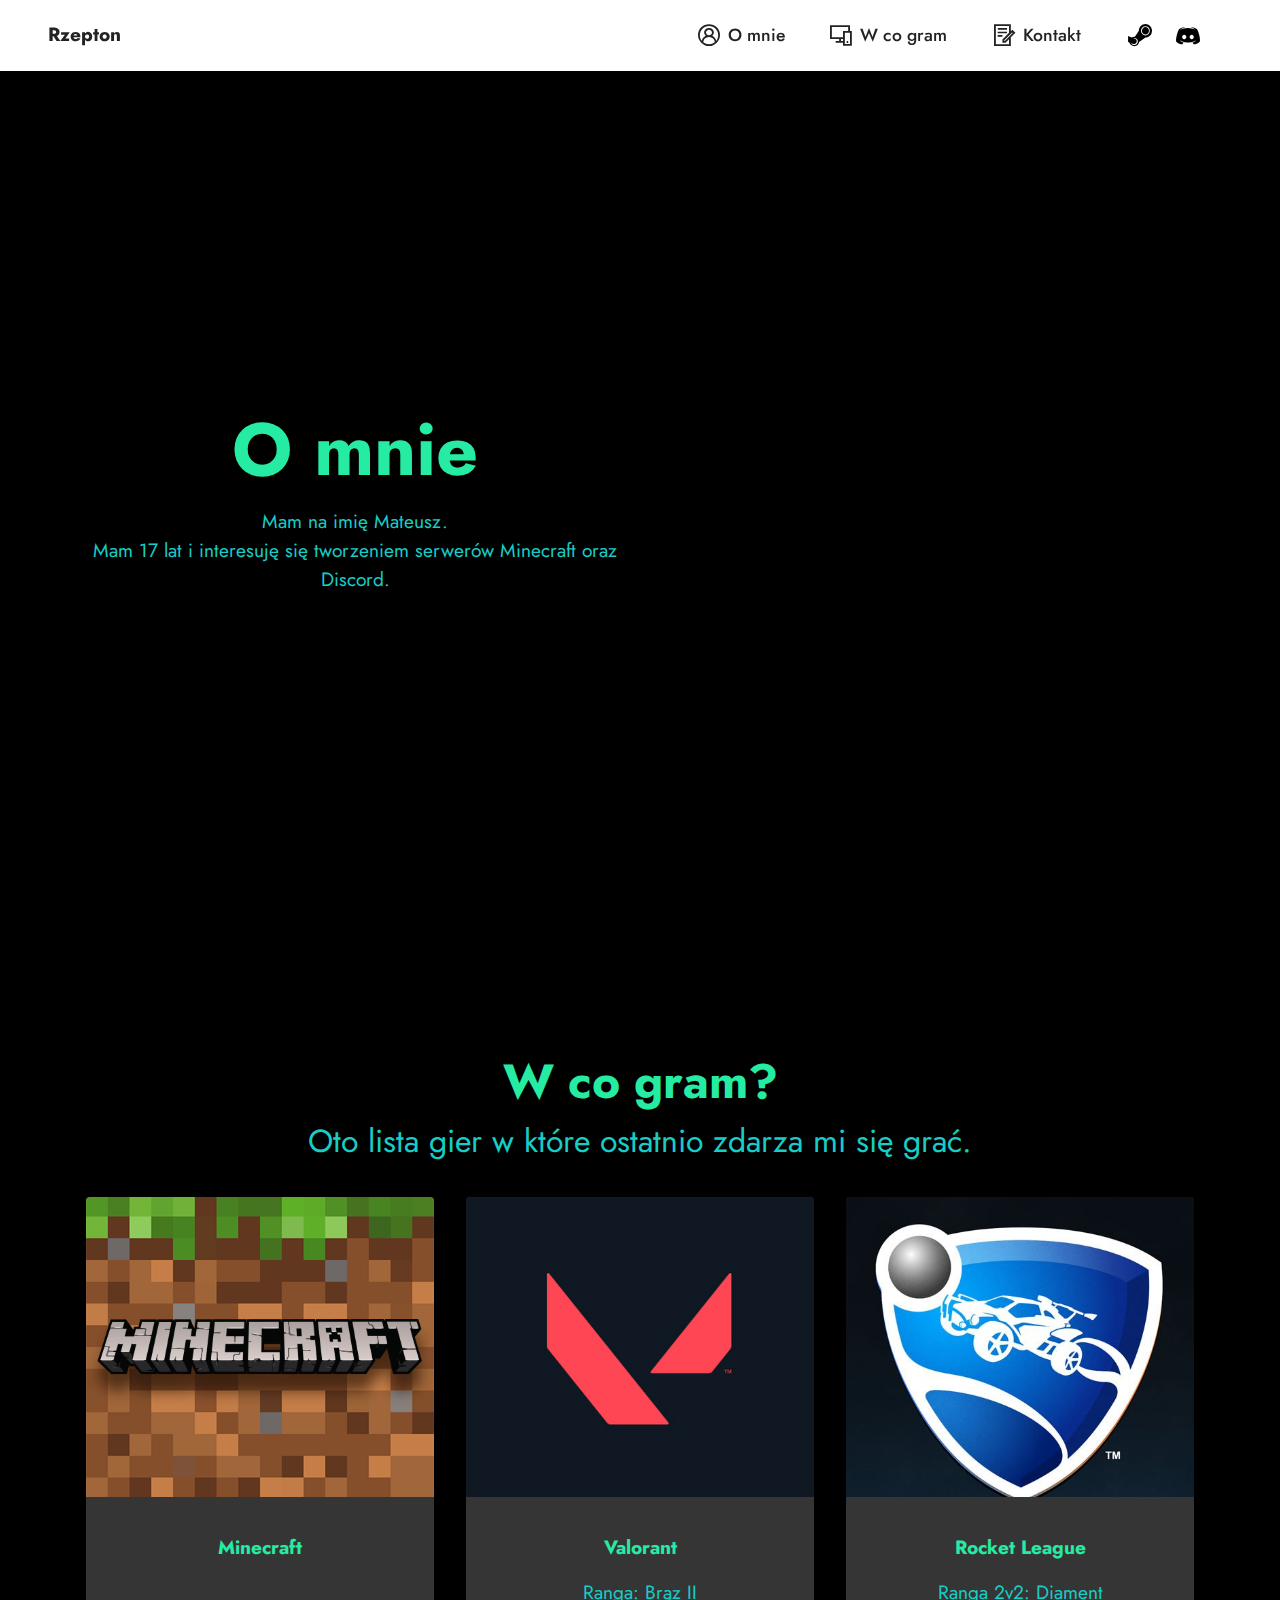
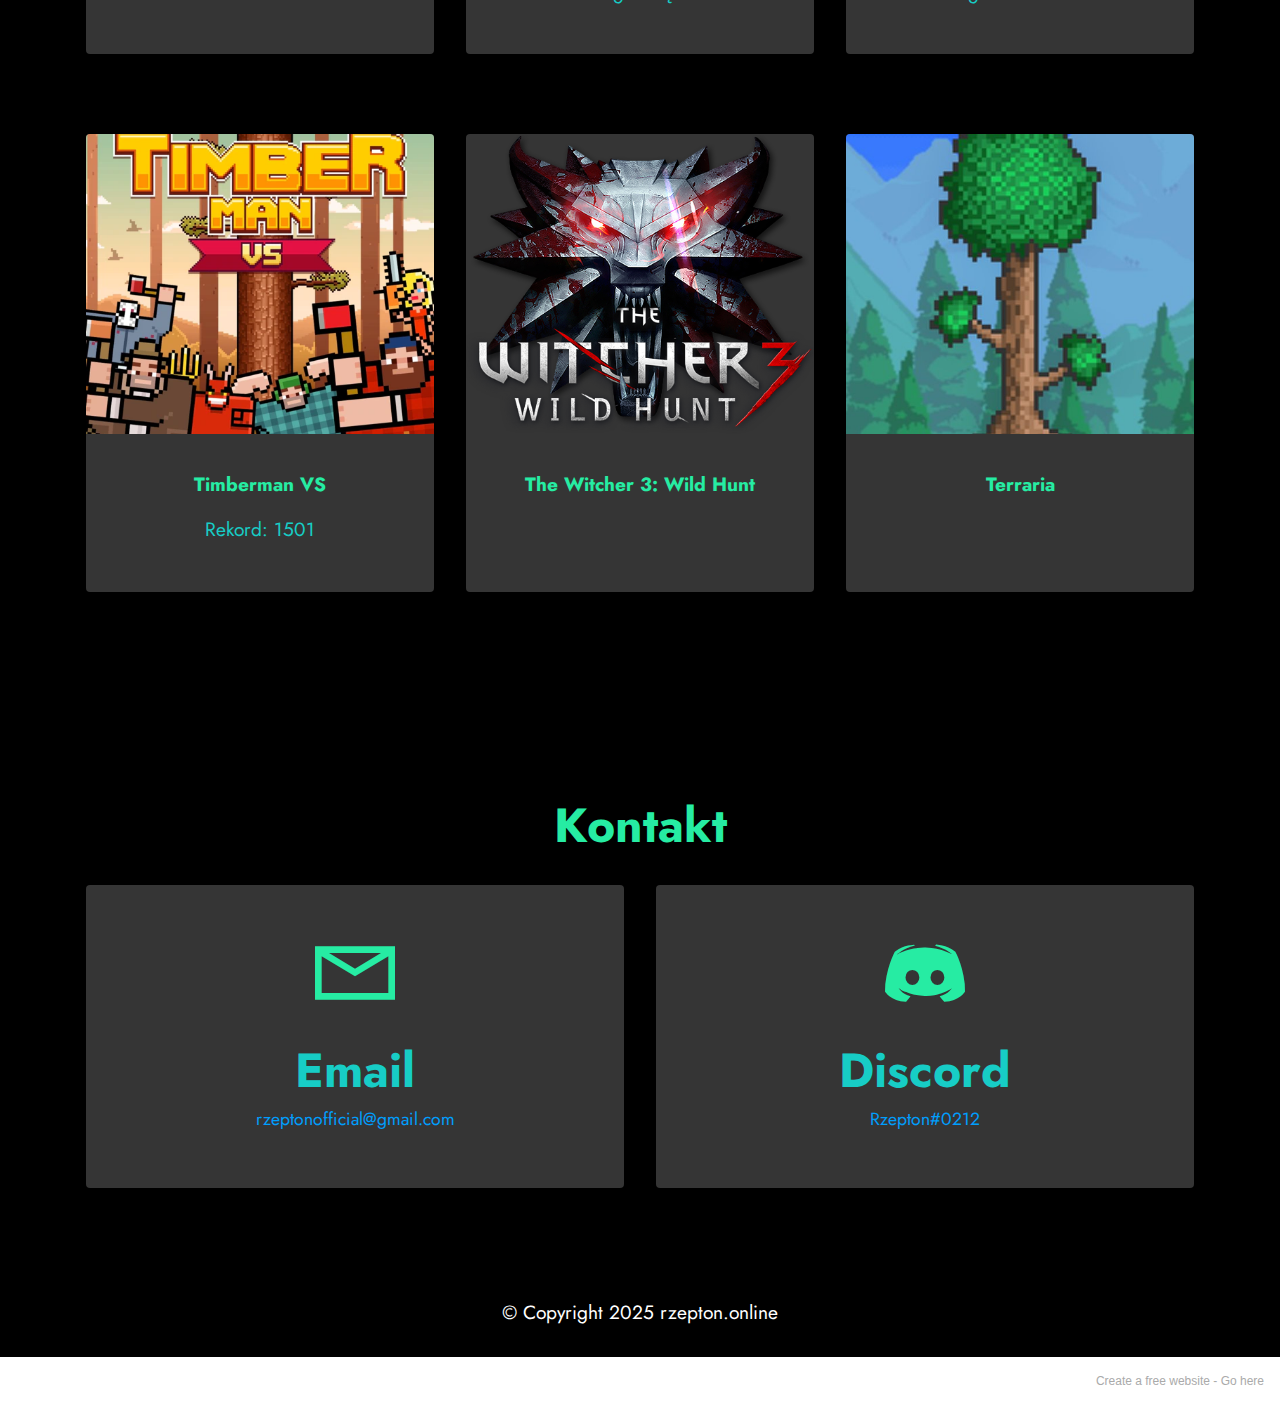
<file: index.html>
<!DOCTYPE html>
<html  >
<head>
  <!-- Site made with Mobirise Website Builder v5.3.0, https://mobirise.com -->
  <meta charset="UTF-8">
  <meta http-equiv="X-UA-Compatible" content="IE=edge">
  <meta name="generator" content="Mobirise v5.3.0, mobirise.com">
  <meta name="viewport" content="width=device-width, initial-scale=1, minimum-scale=1">
  <link rel="shortcut icon" href="assets/images/pack.png" type="image/x-icon">
  <meta name="description" content="">
  
  
  <title>Strona Główna</title>
  <link rel="stylesheet" href="assets/web/assets/mobirise-icons2/mobirise2.css">
  <link rel="stylesheet" href="assets/web/assets/mobirise-icons-bold/mobirise-icons-bold.css">
  <link rel="stylesheet" href="assets/tether/tether.min.css">
  <link rel="stylesheet" href="assets/bootstrap/css/bootstrap.min.css">
  <link rel="stylesheet" href="assets/bootstrap/css/bootstrap-grid.min.css">
  <link rel="stylesheet" href="assets/bootstrap/css/bootstrap-reboot.min.css">
  <link rel="stylesheet" href="assets/dropdown/css/style.css">
  <link rel="stylesheet" href="assets/socicon/css/styles.css">
  <link rel="stylesheet" href="assets/theme/css/style.css">
  <link rel="preload" as="style" href="assets/mobirise/css/mbr-additional.css"><link rel="stylesheet" href="assets/mobirise/css/mbr-additional.css" type="text/css">
  
  
  
  
</head>
<body>
  
  <section class="menu menu3 cid-sDmAIE2SoT" once="menu" id="menu3-0">
    
    <nav class="navbar navbar-dropdown navbar-fixed-top navbar-expand-lg">
        <div class="container-fluid">
            <div class="navbar-brand">
                
                <span class="navbar-caption-wrap"><a class="navbar-caption text-black display-7" href="https://mobiri.se">Rzepton</a></span>
            </div>
            <button class="navbar-toggler" type="button" data-toggle="collapse" data-target="#navbarSupportedContent" aria-controls="navbarNavAltMarkup" aria-expanded="false" aria-label="Toggle navigation">
                <div class="hamburger">
                    <span></span>
                    <span></span>
                    <span></span>
                    <span></span>
                </div>
            </button>
            <div class="collapse navbar-collapse" id="navbarSupportedContent">
                <ul class="navbar-nav nav-dropdown nav-right" data-app-modern-menu="true"><li class="nav-item"><a class="nav-link link text-black text-primary display-4" href="index.html#header3-1"><span class="mobi-mbri mobi-mbri-user-2 mbr-iconfont mbr-iconfont-btn"></span>
                            O mnie</a></li>
                    <li class="nav-item"><a class="nav-link link text-black text-primary display-4" href="index.html#content3-3"><span class="mobi-mbri mobi-mbri-responsive-2 mbr-iconfont mbr-iconfont-btn"></span>
                            W co gram</a></li>
                    <li class="nav-item"><a class="nav-link link text-black text-primary display-4" href="index.html#contacts1-5"><span class="mobi-mbri mobi-mbri-contact-form mbr-iconfont mbr-iconfont-btn"></span>Kontakt</a>
                    </li></ul>
                <div class="icons-menu">
                    <a class="iconfont-wrapper" href="https://steamcommunity.com/profiles/76561199172783895/" target="_blank">
                        <span class="p-2 mbr-iconfont socicon-steam socicon"></span>
                    </a>
                    <a class="iconfont-wrapper" href="https://discord.com/users/479249422883094528" target="_blank">
                        <span class="p-2 mbr-iconfont socicon-discord socicon"></span>
                    </a>
                    
                    
                </div>
                
            </div>
        </div>
    </nav>
</section>

<section class="header3 cid-sDrorlonul mbr-fullscreen" id="header3-1">

    

    

    <div class="align-center container">
        <div class="row">
            <div class="col-12 col-lg-6">
                <h1 class="mbr-section-title mbr-fonts-style mb-3 display-1"><strong>O mnie</strong></h1>
                
                <p class="mbr-text mbr-fonts-style display-7">Mam na imię Mateusz.<br>Mam 17 lat i interesuję się tworzeniem serwerów Minecraft oraz Discord.</p>
                
            </div>
        </div>
    </div>
</section>

<section class="content3 cid-sWbNma8s41" id="content3-3">
    
    
    <div class="container">
        <div class="mbr-section-head">
            <h4 class="mbr-section-title mbr-fonts-style align-center mb-0 display-2"><strong>W co gram?</strong></h4>
            <h5 class="mbr-section-subtitle mbr-fonts-style align-center mb-0 mt-2 display-5">Oto lista gier w które ostatnio zdarza mi się grać.</h5>
        </div>
        <div class="row mt-4">
            <div class="item features-image сol-12 col-md-6 col-lg-4">
                <div class="item-wrapper">
                    <div class="item-img">
                        <img src="assets/images/avjal33hpqo61.png" alt="" title="">
                    </div>
                    <div class="item-content">
                        
                        <h6 class="item-subtitle mbr-fonts-style mt-1 display-7"><strong>Minecraft</strong></h6>
                        <p class="mbr-text mbr-fonts-style mt-3 display-7"></p>
                    </div>
                    
                </div>
            </div>
            <div class="item features-image сol-12 col-md-6 col-lg-4">
                <div class="item-wrapper">
                    <div class="item-img">
                        <img src="assets/images/avjal33hpqo61-1.png" alt="" title="">
                    </div>
                    <div class="item-content">
                        
                        <h6 class="item-subtitle mbr-fonts-style mt-1 display-7"><strong>Valorant</strong></h6>
                        <p class="mbr-text mbr-fonts-style mt-3 display-7">Ranga: Brąz II</p>
                    </div>
                    
                </div>
            </div>
            <div class="item features-image сol-12 col-md-6 col-lg-4">
                <div class="item-wrapper">
                    <div class="item-img">
                        <img src="assets/images/dcr7rdsv4au36vr.jpg" alt="" title="">
                    </div>
                    <div class="item-content">
                        
                        <h6 class="item-subtitle mbr-fonts-style mt-1 display-7"><strong>Rocket League</strong></h6>
                        <p class="mbr-text mbr-fonts-style mt-3 display-7">Ranga 2v2: Diament</p>
                    </div>
                    
                </div>
            </div>

        </div>
    </div>
</section>

<section class="content3 cid-sWbOE5sO7a" id="content3-4">
    
    
    <div class="container">
        
        <div class="row mt-4">
            <div class="item features-image сol-12 col-md-6 col-lg-4">
                <div class="item-wrapper">
                    <div class="item-img">
                        <img src="assets/images/avjal33hpqo61-2.png" alt="" title="">
                    </div>
                    <div class="item-content">
                        
                        <h6 class="item-subtitle mbr-fonts-style mt-1 display-7"><strong>Timberman VS</strong></h6>
                        <p class="mbr-text mbr-fonts-style mt-3 display-7">Rekord: 1501</p>
                    </div>
                    
                </div>
            </div>
            <div class="item features-image сol-12 col-md-6 col-lg-4">
                <div class="item-wrapper">
                    <div class="item-img">
                        <img src="assets/images/avjal33hpqo61-3.png" alt="" title="">
                    </div>
                    <div class="item-content">
                        
                        <h6 class="item-subtitle mbr-fonts-style mt-1 display-7"><strong>The Witcher 3: Wild Hunt</strong></h6>
                        <p class="mbr-text mbr-fonts-style mt-3 display-7"></p>
                    </div>
                    
                </div>
            </div>
            <div class="item features-image сol-12 col-md-6 col-lg-4">
                <div class="item-wrapper">
                    <div class="item-img">
                        <img src="assets/images/letter-r-logo.jpg" alt="" title="">
                    </div>
                    <div class="item-content">
                        
                        <h6 class="item-subtitle mbr-fonts-style mt-1 display-7"><strong>Terraria</strong></h6>
                        <p class="mbr-text mbr-fonts-style mt-3 display-7"></p>
                    </div>
                    
                </div>
            </div>

        </div>
    </div>
</section>

<section class="contacts1 cid-sWbQbaxWfi" id="contacts1-5">

    

    
    <div class="container">
        <div class="mbr-section-head">
            <h3 class="mbr-section-title mbr-fonts-style align-center mb-0 display-2">
                <strong>Kontakt</strong></h3>
            
        </div>
        <div class="row justify-content-center mt-4">
            <div class="card col-12 col-lg-6">
                <div class="card-wrapper">
                    <div class="card-box align-center">
                        <div class="image-wrapper">
                            <span class="mbr-iconfont mobi-mbri-letter mobi-mbri" style="color: rgb(38, 236, 163); fill: rgb(38, 236, 163);"></span>
                        </div>
                        <h4 class="card-title mbr-fonts-style mb-2 display-2">
                            <strong>Email</strong>
                        </h4>
                        <p class="mbr-text mbr-fonts-style mb-2 display-4">rzeptonofficial@gmail.com</p>
                        
                    </div>
                </div>
            </div>
            <div class="card col-12 col-lg-6">
                <div class="card-wrapper">
                    <div class="card-box align-center">
                        <div class="image-wrapper">
                            <span class="mbr-iconfont socicon-discord socicon" style="color: rgb(38, 236, 163); fill: rgb(38, 236, 163);"></span>
                        </div>
                        <h4 class="card-title mbr-fonts-style align-center mb-2 display-2">
                            <strong>Discord</strong></h4>
                        <p class="mbr-text mbr-fonts-style mb-2 display-4">
                            Rzepton#0212</p>
                        
                    </div>
                </div>
            </div>
        </div>
    </div>
</section>

<section class="footer7 cid-sWuA94a3Qz" once="footers" id="footer7-6">

    

    

    <div class="container">
        <div class="media-container-row align-center mbr-white">
            <div class="col-12">
                <p class="mbr-text mb-0 mbr-fonts-style display-7">
                    © Copyright 2025 rzepton.online</p>
            </div>
        </div>
    </div>
</section><section style="background-color: #fff; font-family: -apple-system, BlinkMacSystemFont, 'Segoe UI', 'Roboto', 'Helvetica Neue', Arial, sans-serif; color:#aaa; font-size:12px; padding: 0; align-items: center; display: flex;"><a href="https://mobirise.site/j" style="flex: 1 1; height: 3rem; padding-left: 1rem;"></a><p style="flex: 0 0 auto; margin:0; padding-right:1rem;">Create a free website - <a href="https://mobirise.site/v" style="color:#aaa;">Go here</a></p></section><script src="assets/web/assets/jquery/jquery.min.js"></script>  <script src="assets/popper/popper.min.js"></script>  <script src="assets/tether/tether.min.js"></script>  <script src="assets/bootstrap/js/bootstrap.min.js"></script>  <script src="assets/smoothscroll/smooth-scroll.js"></script>  <script src="assets/dropdown/js/nav-dropdown.js"></script>  <script src="assets/dropdown/js/navbar-dropdown.js"></script>  <script src="assets/touchswipe/jquery.touch-swipe.min.js"></script>  <script src="assets/theme/js/script.js"></script>  
  
  
</body>
</html>
</file>
<file: assets/web/assets/mobirise-icons2/mobirise2.css>
@font-face {
  font-family: 'Moririse2';
  font-display: swap;
  src:  url('mobirise2.eot?f2bix4');
  src:  url('mobirise2.eot?f2bix4#iefix') format('embedded-opentype'),
    url('mobirise2.ttf?f2bix4') format('truetype'),
    url('mobirise2.woff?f2bix4') format('woff'),
    url('mobirise2.svg?f2bix4#mobirise2') format('svg');
  font-weight: normal;
  font-style: normal;
}

[class^="mobi-"], [class*=" mobi-"] {
  /* use !important to prevent issues with browser extensions that change fonts */
  font-family: 'Moririse2' !important;
  speak: none;
  font-style: normal;
  font-weight: normal;
  font-variant: normal;
  text-transform: none;
  line-height: 1;

  /* Better Font Rendering =========== */
  -webkit-font-smoothing: antialiased;
  -moz-osx-font-smoothing: grayscale;
}

.mobi-mbri-add-submenu:before {
  content: "\e900";
}
.mobi-mbri-alert:before {
  content: "\e901";
}
.mobi-mbri-align-center:before {
  content: "\e902";
}
.mobi-mbri-align-justify:before {
  content: "\e903";
}
.mobi-mbri-align-left:before {
  content: "\e904";
}
.mobi-mbri-align-right:before {
  content: "\e905";
}
.mobi-mbri-android:before {
  content: "\e906";
}
.mobi-mbri-apple:before {
  content: "\e907";
}
.mobi-mbri-arrow-down:before {
  content: "\e908";
}
.mobi-mbri-arrow-next:before {
  content: "\e909";
}
.mobi-mbri-arrow-prev:before {
  content: "\e90a";
}
.mobi-mbri-arrow-up:before {
  content: "\e90b";
}
.mobi-mbri-bold:before {
  content: "\e90c";
}
.mobi-mbri-bookmark:before {
  content: "\e90d";
}
.mobi-mbri-bootstrap:before {
  content: "\e90e";
}
.mobi-mbri-briefcase:before {
  content: "\e90f";
}
.mobi-mbri-browse:before {
  content: "\e910";
}
.mobi-mbri-bulleted-list:before {
  content: "\e911";
}
.mobi-mbri-calendar:before {
  content: "\e912";
}
.mobi-mbri-camera:before {
  content: "\e913";
}
.mobi-mbri-cart-add:before {
  content: "\e914";
}
.mobi-mbri-cart-full:before {
  content: "\e915";
}
.mobi-mbri-cash:before {
  content: "\e916";
}
.mobi-mbri-change-style:before {
  content: "\e917";
}
.mobi-mbri-chat:before {
  content: "\e918";
}
.mobi-mbri-clock:before {
  content: "\e919";
}
.mobi-mbri-close:before {
  content: "\e91a";
}
.mobi-mbri-cloud:before {
  content: "\e91b";
}
.mobi-mbri-code:before {
  content: "\e91c";
}
.mobi-mbri-contact-form:before {
  content: "\e91d";
}
.mobi-mbri-credit-card:before {
  content: "\e91e";
}
.mobi-mbri-cursor-click:before {
  content: "\e91f";
}
.mobi-mbri-cust-feedback:before {
  content: "\e920";
}
.mobi-mbri-database:before {
  content: "\e921";
}
.mobi-mbri-delivery:before {
  content: "\e922";
}
.mobi-mbri-desktop:before {
  content: "\e923";
}
.mobi-mbri-devices:before {
  content: "\e924";
}
.mobi-mbri-down:before {
  content: "\e925";
}
.mobi-mbri-download-2:before {
  content: "\e926";
}
.mobi-mbri-download:before {
  content: "\e927";
}
.mobi-mbri-drag-n-drop-2:before {
  content: "\e928";
}
.mobi-mbri-drag-n-drop:before {
  content: "\e929";
}
.mobi-mbri-edit-2:before {
  content: "\e92a";
}
.mobi-mbri-edit:before {
  content: "\e92b";
}
.mobi-mbri-error:before {
  content: "\e92c";
}
.mobi-mbri-extension:before {
  content: "\e92d";
}
.mobi-mbri-features:before {
  content: "\e92e";
}
.mobi-mbri-file:before {
  content: "\e92f";
}
.mobi-mbri-flag:before {
  content: "\e930";
}
.mobi-mbri-folder:before {
  content: "\e931";
}
.mobi-mbri-gift:before {
  content: "\e932";
}
.mobi-mbri-github:before {
  content: "\e933";
}
.mobi-mbri-globe-2:before {
  content: "\e934";
}
.mobi-mbri-globe:before {
  content: "\e935";
}
.mobi-mbri-growing-chart:before {
  content: "\e936";
}
.mobi-mbri-hearth:before {
  content: "\e937";
}
.mobi-mbri-help:before {
  content: "\e938";
}
.mobi-mbri-home:before {
  content: "\e939";
}
.mobi-mbri-hot-cup:before {
  content: "\e93a";
}
.mobi-mbri-idea:before {
  content: "\e93b";
}
.mobi-mbri-image-gallery:before {
  content: "\e93c";
}
.mobi-mbri-image-slider:before {
  content: "\e93d";
}
.mobi-mbri-info:before {
  content: "\e93e";
}
.mobi-mbri-italic:before {
  content: "\e93f";
}
.mobi-mbri-key:before {
  content: "\e940";
}
.mobi-mbri-laptop:before {
  content: "\e941";
}
.mobi-mbri-layers:before {
  content: "\e942";
}
.mobi-mbri-left-right:before {
  content: "\e943";
}
.mobi-mbri-left:before {
  content: "\e944";
}
.mobi-mbri-letter:before {
  content: "\e945";
}
.mobi-mbri-like:before {
  content: "\e946";
}
.mobi-mbri-link:before {
  content: "\e947";
}
.mobi-mbri-lock:before {
  content: "\e948";
}
.mobi-mbri-login:before {
  content: "\e949";
}
.mobi-mbri-logout:before {
  content: "\e94a";
}
.mobi-mbri-magic-stick:before {
  content: "\e94b";
}
.mobi-mbri-map-pin:before {
  content: "\e94c";
}
.mobi-mbri-menu:before {
  content: "\e94d";
}
.mobi-mbri-mobile-2:before {
  content: "\e94e";
}
.mobi-mbri-mobile-horizontal:before {
  content: "\e94f";
}
.mobi-mbri-mobile:before {
  content: "\e950";
}
.mobi-mbri-mobirise:before {
  content: "\e951";
}
.mobi-mbri-more-horizontal:before {
  content: "\e952";
}
.mobi-mbri-more-vertical:before {
  content: "\e953";
}
.mobi-mbri-music:before {
  content: "\e954";
}
.mobi-mbri-new-file:before {
  content: "\e955";
}
.mobi-mbri-numbered-list:before {
  content: "\e956";
}
.mobi-mbri-opened-folder:before {
  content: "\e957";
}
.mobi-mbri-pages:before {
  content: "\e958";
}
.mobi-mbri-paper-plane:before {
  content: "\e959";
}
.mobi-mbri-paperclip:before {
  content: "\e95a";
}
.mobi-mbri-phone:before {
  content: "\e95b";
}
.mobi-mbri-photo:before {
  content: "\e95c";
}
.mobi-mbri-photos:before {
  content: "\e95d";
}
.mobi-mbri-pin:before {
  content: "\e95e";
}
.mobi-mbri-play:before {
  content: "\e95f";
}
.mobi-mbri-plus:before {
  content: "\e960";
}
.mobi-mbri-preview:before {
  content: "\e961";
}
.mobi-mbri-print:before {
  content: "\e962";
}
.mobi-mbri-protect:before {
  content: "\e963";
}
.mobi-mbri-question:before {
  content: "\e964";
}
.mobi-mbri-quote-left:before {
  content: "\e965";
}
.mobi-mbri-quote-right:before {
  content: "\e966";
}
.mobi-mbri-redo:before {
  content: "\e967";
}
.mobi-mbri-refresh:before {
  content: "\e968";
}
.mobi-mbri-responsive-2:before {
  content: "\e969";
}
.mobi-mbri-responsive:before {
  content: "\e96a";
}
.mobi-mbri-right:before {
  content: "\e96b";
}
.mobi-mbri-rocket:before {
  content: "\e96c";
}
.mobi-mbri-sad-face:before {
  content: "\e96d";
}
.mobi-mbri-sale:before {
  content: "\e96e";
}
.mobi-mbri-save:before {
  content: "\e96f";
}
.mobi-mbri-search:before {
  content: "\e970";
}
.mobi-mbri-setting-2:before {
  content: "\e971";
}
.mobi-mbri-setting-3:before {
  content: "\e972";
}
.mobi-mbri-setting:before {
  content: "\e973";
}
.mobi-mbri-share:before {
  content: "\e974";
}
.mobi-mbri-shopping-bag:before {
  content: "\e975";
}
.mobi-mbri-shopping-basket:before {
  content: "\e976";
}
.mobi-mbri-shopping-cart:before {
  content: "\e977";
}
.mobi-mbri-sites:before {
  content: "\e978";
}
.mobi-mbri-smile-face:before {
  content: "\e979";
}
.mobi-mbri-speed:before {
  content: "\e97a";
}
.mobi-mbri-star:before {
  content: "\e97b";
}
.mobi-mbri-success:before {
  content: "\e97c";
}
.mobi-mbri-sun:before {
  content: "\e97d";
}
.mobi-mbri-sun2:before {
  content: "\e97e";
}
.mobi-mbri-tablet-vertical:before {
  content: "\e97f";
}
.mobi-mbri-tablet:before {
  content: "\e980";
}
.mobi-mbri-target:before {
  content: "\e981";
}
.mobi-mbri-timer:before {
  content: "\e982";
}
.mobi-mbri-to-ftp:before {
  content: "\e983";
}
.mobi-mbri-to-local-drive:before {
  content: "\e984";
}
.mobi-mbri-touch-swipe:before {
  content: "\e985";
}
.mobi-mbri-touch:before {
  content: "\e986";
}
.mobi-mbri-trash:before {
  content: "\e987";
}
.mobi-mbri-underline:before {
  content: "\e988";
}
.mobi-mbri-undo:before {
  content: "\e989";
}
.mobi-mbri-unlink:before {
  content: "\e98a";
}
.mobi-mbri-unlock:before {
  content: "\e98b";
}
.mobi-mbri-up-down:before {
  content: "\e98c";
}
.mobi-mbri-up:before {
  content: "\e98d";
}
.mobi-mbri-update:before {
  content: "\e98e";
}
.mobi-mbri-upload-2:before {
  content: "\e98f";
}
.mobi-mbri-upload:before {
  content: "\e990";
}
.mobi-mbri-user-2:before {
  content: "\e991";
}
.mobi-mbri-user:before {
  content: "\e992";
}
.mobi-mbri-users:before {
  content: "\e993";
}
.mobi-mbri-video-play:before {
  content: "\e994";
}
.mobi-mbri-video:before {
  content: "\e995";
}
.mobi-mbri-watch:before {
  content: "\e996";
}
.mobi-mbri-website-theme-2:before {
  content: "\e997";
}
.mobi-mbri-website-theme:before {
  content: "\e998";
}
.mobi-mbri-wifi:before {
  content: "\e999";
}
.mobi-mbri-windows:before {
  content: "\e99a";
}
.mobi-mbri-zoom-in:before {
  content: "\e99b";
}
.mobi-mbri-zoom-out:before {
  content: "\e99c";
}
</file>
<file: assets/web/assets/mobirise-icons-bold/mobirise-icons-bold.css>
@font-face {
  font-family: 'mobirise-icons-bold';
  font-display: swap;
  src:  url('mobirise-icons-bold.eot?m1l4yr');
  src:  url('mobirise-icons-bold.eot?m1l4yr#iefix') format('embedded-opentype'),
    url('mobirise-icons-bold.ttf?m1l4yr') format('truetype'),
    url('mobirise-icons-bold.woff?m1l4yr') format('woff'),
    url('mobirise-icons-bold.svg?m1l4yr#mobirise-icons-bold') format('svg');
  font-weight: normal;
  font-style: normal;
}

[class^="mbrib-"], [class*="mbrib-"] {
  /* use !important to prevent issues with browser extensions that change fonts */
  font-family: 'mobirise-icons-bold' !important;
  speak: none;
  font-style: normal;
  font-weight: normal;
  font-variant: normal;
  text-transform: none;
  line-height: 1;

  /* Better Font Rendering =========== */
  -webkit-font-smoothing: antialiased;
  -moz-osx-font-smoothing: grayscale;
}

.mbrib-add-submenu:before {
  content: "\e900";
}
.mbrib-alert:before {
  content: "\e901";
}
.mbrib-align-center:before {
  content: "\e902";
}
.mbrib-align-justify:before {
  content: "\e903";
}
.mbrib-align-left:before {
  content: "\e904";
}
.mbrib-align-right:before {
  content: "\e905";
}
.mbrib-android:before {
  content: "\e906";
}
.mbrib-apple:before {
  content: "\e907";
}
.mbrib-arrow-down:before {
  content: "\e908";
}
.mbrib-arrow-next:before {
  content: "\e909";
}
.mbrib-arrow-prev:before {
  content: "\e90a";
}
.mbrib-arrow-up:before {
  content: "\e90b";
}
.mbrib-bold:before {
  content: "\e90c";
}
.mbrib-bookmark:before {
  content: "\e90d";
}
.mbrib-bootstrap:before {
  content: "\e90e";
}
.mbrib-briefcase:before {
  content: "\e90f";
}
.mbrib-browse:before {
  content: "\e910";
}
.mbrib-bulleted-list:before {
  content: "\e911";
}
.mbrib-calendar:before {
  content: "\e912";
}
.mbrib-camera:before {
  content: "\e913";
}
.mbrib-cart-add:before {
  content: "\e914";
}
.mbrib-cart-full:before {
  content: "\e915";
}
.mbrib-cash:before {
  content: "\e916";
}
.mbrib-change-style:before {
  content: "\e917";
}
.mbrib-chat:before {
  content: "\e918";
}
.mbrib-clock:before {
  content: "\e919";
}
.mbrib-close:before {
  content: "\e91a";
}
.mbrib-cloud:before {
  content: "\e91b";
}
.mbrib-code:before {
  content: "\e91c";
}
.mbrib-contact-form:before {
  content: "\e91d";
}
.mbrib-credit-card:before {
  content: "\e91e";
}
.mbrib-cursor-click:before {
  content: "\e91f";
}
.mbrib-cust-feedback:before {
  content: "\e920";
}
.mbrib-database:before {
  content: "\e921";
}
.mbrib-delivery:before {
  content: "\e922";
}
.mbrib-desktop:before {
  content: "\e923";
}
.mbrib-devices:before {
  content: "\e924";
}
.mbrib-down:before {
  content: "\e925";
}
.mbrib-download:before {
  content: "\e926";
}
.mbrib-drag-n-drop:before {
  content: "\e927";
}
.mbrib-drag-n-drop2:before {
  content: "\e928";
}
.mbrib-edit:before {
  content: "\e929";
}
.mbrib-edit2:before {
  content: "\e92a";
}
.mbrib-error:before {
  content: "\e92b";
}
.mbrib-extension:before {
  content: "\e92c";
}
.mbrib-features:before {
  content: "\e92d";
}
.mbrib-file:before {
  content: "\e92e";
}
.mbrib-flag:before {
  content: "\e92f";
}
.mbrib-folder:before {
  content: "\e930";
}
.mbrib-gift:before {
  content: "\e931";
}
.mbrib-github:before {
  content: "\e932";
}
.mbrib-globe-2:before {
  content: "\e933";
}
.mbrib-globe:before {
  content: "\e934";
}
.mbrib-growing-chart:before {
  content: "\e935";
}
.mbrib-hearth:before {
  content: "\e936";
}
.mbrib-help:before {
  content: "\e937";
}
.mbrib-home:before {
  content: "\e938";
}
.mbrib-hot-cup:before {
  content: "\e939";
}
.mbrib-idea:before {
  content: "\e93a";
}
.mbrib-image-gallery:before {
  content: "\e93b";
}
.mbrib-image-slider:before {
  content: "\e93c";
}
.mbrib-info:before {
  content: "\e93d";
}
.mbrib-italic:before {
  content: "\e93e";
}
.mbrib-key:before {
  content: "\e93f";
}
.mbrib-laptop:before {
  content: "\e940";
}
.mbrib-layers:before {
  content: "\e941";
}
.mbrib-left-right:before {
  content: "\e942";
}
.mbrib-left:before {
  content: "\e943";
}
.mbrib-letter:before {
  content: "\e944";
}
.mbrib-like:before {
  content: "\e945";
}
.mbrib-link:before {
  content: "\e946";
}
.mbrib-lock:before {
  content: "\e947";
}
.mbrib-login:before {
  content: "\e948";
}
.mbrib-logout:before {
  content: "\e949";
}
.mbrib-magic-stick:before {
  content: "\e94a";
}
.mbrib-map-pin:before {
  content: "\e94b";
}
.mbrib-menu:before {
  content: "\e94c";
}
.mbrib-mobile:before {
  content: "\e94d";
}
.mbrib-mobile2:before {
  content: "\e94e";
}
.mbrib-mobirise:before {
  content: "\e94f";
}
.mbrib-more-horizontal:before {
  content: "\e950";
}
.mbrib-more-vertical:before {
  content: "\e951";
}
.mbrib-music:before {
  content: "\e952";
}
.mbrib-new-file:before {
  content: "\e953";
}
.mbrib-numbered-list:before {
  content: "\e954";
}
.mbrib-opened-folder:before {
  content: "\e955";
}
.mbrib-pages:before {
  content: "\e956";
}
.mbrib-paper-plane:before {
  content: "\e957";
}
.mbrib-paperclip:before {
  content: "\e958";
}
.mbrib-photo:before {
  content: "\e959";
}
.mbrib-photos:before {
  content: "\e95a";
}
.mbrib-pin:before {
  content: "\e95b";
}
.mbrib-play:before {
  content: "\e95c";
}
.mbrib-plus:before {
  content: "\e95d";
}
.mbrib-preview:before {
  content: "\e95e";
}
.mbrib-print:before {
  content: "\e95f";
}
.mbrib-protect:before {
  content: "\e960";
}
.mbrib-question:before {
  content: "\e961";
}
.mbrib-quote-left:before {
  content: "\e962";
}
.mbrib-quote-right:before {
  content: "\e963";
}
.mbrib-redo:before {
  content: "\e964";
}
.mbrib-refresh:before {
  content: "\e965";
}
.mbrib-responsive:before {
  content: "\e966";
}
.mbrib-right:before {
  content: "\e967";
}
.mbrib-rocket:before {
  content: "\e968";
}
.mbrib-sad-face:before {
  content: "\e969";
}
.mbrib-sale:before {
  content: "\e96a";
}
.mbrib-save:before {
  content: "\e96b";
}
.mbrib-search:before {
  content: "\e96c";
}
.mbrib-setting:before {
  content: "\e96d";
}
.mbrib-setting2:before {
  content: "\e96e";
}
.mbrib-setting3:before {
  content: "\e96f";
}
.mbrib-share:before {
  content: "\e970";
}
.mbrib-shopping-bag:before {
  content: "\e971";
}
.mbrib-shopping-basket:before {
  content: "\e972";
}
.mbrib-shopping-cart:before {
  content: "\e973";
}
.mbrib-sites:before {
  content: "\e974";
}
.mbrib-smile-face:before {
  content: "\e975";
}
.mbrib-speed:before {
  content: "\e976";
}
.mbrib-star:before {
  content: "\e977";
}
.mbrib-success:before {
  content: "\e978";
}
.mbrib-sun:before {
  content: "\e979";
}
.mbrib-sun2:before {
  content: "\e97a";
}
.mbrib-tablet-vertical:before {
  content: "\e97b";
}
.mbrib-tablet:before {
  content: "\e97c";
}
.mbrib-target:before {
  content: "\e97d";
}
.mbrib-timer:before {
  content: "\e97e";
}
.mbrib-to-ftp:before {
  content: "\e97f";
}
.mbrib-to-local-drive:before {
  content: "\e980";
}
.mbrib-touch-swipe:before {
  content: "\e981";
}
.mbrib-touch:before {
  content: "\e982";
}
.mbrib-trash:before {
  content: "\e983";
}
.mbrib-underline:before {
  content: "\e984";
}
.mbrib-undo:before {
  content: "\e985";
}
.mbrib-unlink:before {
  content: "\e986";
}
.mbrib-unlock:before {
  content: "\e987";
}
.mbrib-up-down:before {
  content: "\e988";
}
.mbrib-up:before {
  content: "\e989";
}
.mbrib-update:before {
  content: "\e98a";
}
.mbrib-upload:before {
  content: "\e98b";
}
.mbrib-user:before {
  content: "\e98c";
}
.mbrib-user2:before {
  content: "\e98d";
}
.mbrib-users:before {
  content: "\e98e";
}
.mbrib-video-play:before {
  content: "\e98f";
}
.mbrib-video:before {
  content: "\e990";
}
.mbrib-watch:before {
  content: "\e991";
}
.mbrib-website-theme:before {
  content: "\e992";
}
.mbrib-wifi:before {
  content: "\e993";
}
.mbrib-windows:before {
  content: "\e994";
}
.mbrib-zoom-out:before {
  content: "\e995";
}
</file>
<file: assets/dropdown/css/style.css>
.navbar-dropdown {
  left: 0;
  padding: 0;
  position: absolute;
  right: 0;
  top: 0;
  transition: all 0.45s ease;
  z-index: 1030;
  background: #282828; }
  .navbar-dropdown .navbar-logo {
    margin-right: 0.8rem;
    transition: margin 0.3s ease-in-out;
    vertical-align: middle; }
    .navbar-dropdown .navbar-logo img {
      height: 3.125rem;
      transition: all 0.3s ease-in-out; }
    .navbar-dropdown .navbar-logo.mbr-iconfont {
      font-size: 3.125rem;
      line-height: 3.125rem; }
  .navbar-dropdown .navbar-caption {
    font-weight: 700;
    white-space: normal;
    vertical-align: -4px;
    line-height: 3.125rem !important; }
    .navbar-dropdown .navbar-caption, .navbar-dropdown .navbar-caption:hover {
      color: inherit;
      text-decoration: none; }
  .navbar-dropdown .mbr-iconfont + .navbar-caption {
    vertical-align: -1px; }
  .navbar-dropdown.navbar-fixed-top {
    position: fixed; }
  .navbar-dropdown .navbar-brand span {
    vertical-align: -4px; }
  .navbar-dropdown.bg-color.transparent {
    background: none; }
  .navbar-dropdown.navbar-short .navbar-brand {
    padding: 0.625rem 0; }
    .navbar-dropdown.navbar-short .navbar-brand span {
      vertical-align: -1px; }
  .navbar-dropdown.navbar-short .navbar-caption {
    line-height: 2.375rem !important;
    vertical-align: -2px; }
  .navbar-dropdown.navbar-short .navbar-logo {
    margin-right: 0.5rem; }
    .navbar-dropdown.navbar-short .navbar-logo img {
      height: 2.375rem; }
    .navbar-dropdown.navbar-short .navbar-logo.mbr-iconfont {
      font-size: 2.375rem;
      line-height: 2.375rem; }
  .navbar-dropdown.navbar-short .mbr-table-cell {
    height: 3.625rem; }
  .navbar-dropdown .navbar-close {
    left: 0.6875rem;
    position: fixed;
    top: 0.75rem;
    z-index: 1000; }
  .navbar-dropdown .hamburger-icon {
    content: "";
    display: inline-block;
    vertical-align: middle;
    width: 16px;
    -webkit-box-shadow: 0 -6px 0 1px #282828,0 0 0 1px #282828,0 6px 0 1px #282828;
    -moz-box-shadow: 0 -6px 0 1px #282828,0 0 0 1px #282828,0 6px 0 1px #282828;
    box-shadow: 0 -6px 0 1px #282828,0 0 0 1px #282828,0 6px 0 1px #282828; }

.dropdown-menu .dropdown-toggle[data-toggle="dropdown-submenu"]::after {
  border-bottom: 0.35em solid transparent;
  border-left: 0.35em solid;
  border-right: 0;
  border-top: 0.35em solid transparent;
  margin-left: 0.3rem; }

.dropdown-menu .dropdown-item:focus {
  outline: 0; }

.nav-dropdown {
  font-size: 0.75rem;
  font-weight: 500;
  height: auto !important; }
  .nav-dropdown .nav-btn {
    padding-left: 1rem; }
  .nav-dropdown .link {
    margin: .667em 1.667em;
    font-weight: 500;
    padding: 0;
    transition: color .2s ease-in-out; }
    .nav-dropdown .link.dropdown-toggle {
      margin-right: 2.583em; }
      .nav-dropdown .link.dropdown-toggle::after {
        margin-left: .25rem;
        border-top: 0.35em solid;
        border-right: 0.35em solid transparent;
        border-left: 0.35em solid transparent;
        border-bottom: 0; }
      .nav-dropdown .link.dropdown-toggle[aria-expanded="true"] {
        margin: 0;
        padding: 0.667em 3.263em  0.667em 1.667em; }
  .nav-dropdown .link::after,
  .nav-dropdown .dropdown-item::after {
    color: inherit; }
  .nav-dropdown .btn {
    font-size: 0.75rem;
    font-weight: 700;
    letter-spacing: 0;
    margin-bottom: 0;
    padding-left: 1.25rem;
    padding-right: 1.25rem; }
  .nav-dropdown .dropdown-menu {
    border-radius: 0;
    border: 0;
    left: 0;
    margin: 0;
    padding-bottom: 1.25rem;
    padding-top: 1.25rem;
    position: relative; }
  .nav-dropdown .dropdown-submenu {
    margin-left: 0.125rem;
    top: 0; }
  .nav-dropdown .dropdown-item {
    font-weight: 500;
    line-height: 2;
    padding: 0.3846em 4.615em 0.3846em 1.5385em;
    position: relative;
    transition: color .2s ease-in-out, background-color .2s ease-in-out; }
    .nav-dropdown .dropdown-item::after {
      margin-top: -0.3077em;
      position: absolute;
      right: 1.1538em;
      top: 50%; }
    .nav-dropdown .dropdown-item:focus, .nav-dropdown .dropdown-item:hover {
      background: none; }

@media (max-width: 767px) {
  .nav-dropdown.navbar-toggleable-sm {
    bottom: 0;
    display: none;
    left: 0;
    overflow-x: hidden;
    position: fixed;
    top: 0;
    transform: translateX(-100%);
    -ms-transform: translateX(-100%);
    -webkit-transform: translateX(-100%);
    width: 18.75rem;
    z-index: 999; } }
.nav-dropdown.navbar-toggleable-xl {
  bottom: 0;
  display: none;
  left: 0;
  overflow-x: hidden;
  position: fixed;
  top: 0;
  transform: translateX(-100%);
  -ms-transform: translateX(-100%);
  -webkit-transform: translateX(-100%);
  width: 18.75rem;
  z-index: 999; }

.nav-dropdown-sm {
  display: block !important;
  overflow-x: hidden;
  overflow: auto;
  padding-top: 3.875rem; }
  .nav-dropdown-sm::after {
    content: "";
    display: block;
    height: 3rem;
    width: 100%; }
  .nav-dropdown-sm.collapse.in ~ .navbar-close {
    display: block !important; }
  .nav-dropdown-sm.collapsing, .nav-dropdown-sm.collapse.in {
    transform: translateX(0);
    -ms-transform: translateX(0);
    -webkit-transform: translateX(0);
    transition: all 0.25s ease-out;
    -webkit-transition: all 0.25s ease-out;
    background: #282828; }
  .nav-dropdown-sm.collapsing[aria-expanded="false"] {
    transform: translateX(-100%);
    -ms-transform: translateX(-100%);
    -webkit-transform: translateX(-100%); }
  .nav-dropdown-sm .nav-item {
    display: block;
    margin-left: 0 !important;
    padding-left: 0; }
  .nav-dropdown-sm .link,
  .nav-dropdown-sm .dropdown-item {
    border-top: 1px dotted rgba(255, 255, 255, 0.1);
    font-size: 0.8125rem;
    line-height: 1.6;
    margin: 0 !important;
    padding: 0.875rem 2.4rem 0.875rem 1.5625rem !important;
    position: relative;
    white-space: normal; }
    .nav-dropdown-sm .link:focus, .nav-dropdown-sm .link:hover,
    .nav-dropdown-sm .dropdown-item:focus,
    .nav-dropdown-sm .dropdown-item:hover {
      background: rgba(0, 0, 0, 0.2) !important;
      color: #c0a375; }
  .nav-dropdown-sm .nav-btn {
    position: relative;
    padding: 1.5625rem 1.5625rem 0 1.5625rem; }
    .nav-dropdown-sm .nav-btn::before {
      border-top: 1px dotted rgba(255, 255, 255, 0.1);
      content: "";
      left: 0;
      position: absolute;
      top: 0;
      width: 100%; }
    .nav-dropdown-sm .nav-btn + .nav-btn {
      padding-top: 0.625rem; }
      .nav-dropdown-sm .nav-btn + .nav-btn::before {
        display: none; }
  .nav-dropdown-sm .btn {
    padding: 0.625rem 0; }
  .nav-dropdown-sm .dropdown-toggle[data-toggle="dropdown-submenu"]::after {
    margin-left: .25rem;
    border-top: 0.35em solid;
    border-right: 0.35em solid transparent;
    border-left: 0.35em solid transparent;
    border-bottom: 0; }
  .nav-dropdown-sm .dropdown-toggle[data-toggle="dropdown-submenu"][aria-expanded="true"]::after {
    border-top: 0;
    border-right: 0.35em solid transparent;
    border-left: 0.35em solid transparent;
    border-bottom: 0.35em solid; }
  .nav-dropdown-sm .dropdown-menu {
    margin: 0;
    padding: 0;
    position: relative;
    top: 0;
    left: 0;
    width: 100%;
    border: 0;
    float: none;
    border-radius: 0;
    background: none; }
  .nav-dropdown-sm .dropdown-submenu {
    left: 100%;
    margin-left: 0.125rem;
    margin-top: -1.25rem;
    top: 0; }

.navbar-toggleable-sm .nav-dropdown .dropdown-menu {
  position: absolute; }

.navbar-toggleable-sm .nav-dropdown .dropdown-submenu {
  left: 100%;
  margin-left: 0.125rem;
  margin-top: -1.25rem;
  top: 0; }

.navbar-toggleable-sm.opened .nav-dropdown .dropdown-menu {
  position: relative; }

.navbar-toggleable-sm.opened .nav-dropdown .dropdown-submenu {
  left: 0;
  margin-left: 00rem;
  margin-top: 0rem;
  top: 0; }

.is-builder .nav-dropdown.collapsing {
  transition: none !important; }

/*# sourceMappingURL=style.css.map */
</file>
<file: assets/socicon/css/styles.css>
@charset "UTF-8";

@font-face {
  font-family: 'Socicon';
  src:  url('../fonts/socicon.eot');
  src:  url('../fonts/socicon.eot?#iefix') format('embedded-opentype'),
    url('../fonts/socicon.woff2') format('woff2'),
    url('../fonts/socicon.ttf') format('truetype'),
    url('../fonts/socicon.woff') format('woff'),
    url('../fonts/socicon.svg#socicon') format('svg');
  font-weight: normal;
  font-style: normal;
  font-display: swap;
}

[data-icon]:before {
  font-family: "socicon" !important;
  content: attr(data-icon);
  font-style: normal !important;
  font-weight: normal !important;
  font-variant: normal !important;
  text-transform: none !important;
  speak: none;
  line-height: 1;
  -webkit-font-smoothing: antialiased;
  -moz-osx-font-smoothing: grayscale;
}

[class^="socicon-"], [class*=" socicon-"] {
  /* use !important to prevent issues with browser extensions that change fonts */
  font-family: 'Socicon' !important;
  speak: none;
  font-style: normal;
  font-weight: normal;
  font-variant: normal;
  text-transform: none;
  line-height: 1;

  /* Better Font Rendering =========== */
  -webkit-font-smoothing: antialiased;
  -moz-osx-font-smoothing: grayscale;
}

.socicon-eitaa:before {
  content: "\e97c";
}
.socicon-soroush:before {
  content: "\e97d";
}
.socicon-bale:before {
  content: "\e97e";
}
.socicon-zazzle:before {
  content: "\e97b";
}
.socicon-society6:before {
  content: "\e97a";
}
.socicon-redbubble:before {
  content: "\e979";
}
.socicon-avvo:before {
  content: "\e978";
}
.socicon-stitcher:before {
  content: "\e977";
}
.socicon-googlehangouts:before {
  content: "\e974";
}
.socicon-dlive:before {
  content: "\e975";
}
.socicon-vsco:before {
  content: "\e976";
}
.socicon-flipboard:before {
  content: "\e973";
}
.socicon-ubuntu:before {
  content: "\e958";
}
.socicon-artstation:before {
  content: "\e959";
}
.socicon-invision:before {
  content: "\e95a";
}
.socicon-torial:before {
  content: "\e95b";
}
.socicon-collectorz:before {
  content: "\e95c";
}
.socicon-seenthis:before {
  content: "\e95d";
}
.socicon-googleplaymusic:before {
  content: "\e95e";
}
.socicon-debian:before {
  content: "\e95f";
}
.socicon-filmfreeway:before {
  content: "\e960";
}
.socicon-gnome:before {
  content: "\e961";
}
.socicon-itchio:before {
  content: "\e962";
}
.socicon-jamendo:before {
  content: "\e963";
}
.socicon-mix:before {
  content: "\e964";
}
.socicon-sharepoint:before {
  content: "\e965";
}
.socicon-tinder:before {
  content: "\e966";
}
.socicon-windguru:before {
  content: "\e967";
}
.socicon-cdbaby:before {
  content: "\e968";
}
.socicon-elementaryos:before {
  content: "\e969";
}
.socicon-stage32:before {
  content: "\e96a";
}
.socicon-tiktok:before {
  content: "\e96b";
}
.socicon-gitter:before {
  content: "\e96c";
}
.socicon-letterboxd:before {
  content: "\e96d";
}
.socicon-threema:before {
  content: "\e96e";
}
.socicon-splice:before {
  content: "\e96f";
}
.socicon-metapop:before {
  content: "\e970";
}
.socicon-naver:before {
  content: "\e971";
}
.socicon-remote:before {
  content: "\e972";
}
.socicon-internet:before {
  content: "\e957";
}
.socicon-moddb:before {
  content: "\e94b";
}
.socicon-indiedb:before {
  content: "\e94c";
}
.socicon-traxsource:before {
  content: "\e94d";
}
.socicon-gamefor:before {
  content: "\e94e";
}
.socicon-pixiv:before {
  content: "\e94f";
}
.socicon-myanimelist:before {
  content: "\e950";
}
.socicon-blackberry:before {
  content: "\e951";
}
.socicon-wickr:before {
  content: "\e952";
}
.socicon-spip:before {
  content: "\e953";
}
.socicon-napster:before {
  content: "\e954";
}
.socicon-beatport:before {
  content: "\e955";
}
.socicon-hackerone:before {
  content: "\e956";
}
.socicon-hackernews:before {
  content: "\e946";
}
.socicon-smashwords:before {
  content: "\e947";
}
.socicon-kobo:before {
  content: "\e948";
}
.socicon-bookbub:before {
  content: "\e949";
}
.socicon-mailru:before {
  content: "\e94a";
}
.socicon-gitlab:before {
  content: "\e945";
}
.socicon-instructables:before {
  content: "\e944";
}
.socicon-portfolio:before {
  content: "\e943";
}
.socicon-codered:before {
  content: "\e940";
}
.socicon-origin:before {
  content: "\e941";
}
.socicon-nextdoor:before {
  content: "\e942";
}
.socicon-udemy:before {
  content: "\e93f";
}
.socicon-livemaster:before {
  content: "\e93e";
}
.socicon-crunchbase:before {
  content: "\e93b";
}
.socicon-homefy:before {
  content: "\e93c";
}
.socicon-calendly:before {
  content: "\e93d";
}
.socicon-realtor:before {
  content: "\e90f";
}
.socicon-tidal:before {
  content: "\e910";
}
.socicon-qobuz:before {
  content: "\e911";
}
.socicon-natgeo:before {
  content: "\e912";
}
.socicon-mastodon:before {
  content: "\e913";
}
.socicon-unsplash:before {
  content: "\e914";
}
.socicon-homeadvisor:before {
  content: "\e915";
}
.socicon-angieslist:before {
  content: "\e916";
}
.socicon-codepen:before {
  content: "\e917";
}
.socicon-slack:before {
  content: "\e918";
}
.socicon-openaigym:before {
  content: "\e919";
}
.socicon-logmein:before {
  content: "\e91a";
}
.socicon-fiverr:before {
  content: "\e91b";
}
.socicon-gotomeeting:before {
  content: "\e91c";
}
.socicon-aliexpress:before {
  content: "\e91d";
}
.socicon-guru:before {
  content: "\e91e";
}
.socicon-appstore:before {
  content: "\e91f";
}
.socicon-homes:before {
  content: "\e920";
}
.socicon-zoom:before {
  content: "\e921";
}
.socicon-alibaba:before {
  content: "\e922";
}
.socicon-craigslist:before {
  content: "\e923";
}
.socicon-wix:before {
  content: "\e924";
}
.socicon-redfin:before {
  content: "\e925";
}
.socicon-googlecalendar:before {
  content: "\e926";
}
.socicon-shopify:before {
  content: "\e927";
}
.socicon-freelancer:before {
  content: "\e928";
}
.socicon-seedrs:before {
  content: "\e929";
}
.socicon-bing:before {
  content: "\e92a";
}
.socicon-doodle:before {
  content: "\e92b";
}
.socicon-bonanza:before {
  content: "\e92c";
}
.socicon-squarespace:before {
  content: "\e92d";
}
.socicon-toptal:before {
  content: "\e92e";
}
.socicon-gust:before {
  content: "\e92f";
}
.socicon-ask:before {
  content: "\e930";
}
.socicon-trulia:before {
  content: "\e931";
}
.socicon-loomly:before {
  content: "\e932";
}
.socicon-ghost:before {
  content: "\e933";
}
.socicon-upwork:before {
  content: "\e934";
}
.socicon-fundable:before {
  content: "\e935";
}
.socicon-booking:before {
  content: "\e936";
}
.socicon-googlemaps:before {
  content: "\e937";
}
.socicon-zillow:before {
  content: "\e938";
}
.socicon-niconico:before {
  content: "\e939";
}
.socicon-toneden:before {
  content: "\e93a";
}
.socicon-augment:before {
  content: "\e908";
}
.socicon-bitbucket:before {
  content: "\e909";
}
.socicon-fyuse:before {
  content: "\e90a";
}
.socicon-yt-gaming:before {
  content: "\e90b";
}
.socicon-sketchfab:before {
  content: "\e90c";
}
.socicon-mobcrush:before {
  content: "\e90d";
}
.socicon-microsoft:before {
  content: "\e90e";
}
.socicon-pandora:before {
  content: "\e907";
}
.socicon-messenger:before {
  content: "\e906";
}
.socicon-gamewisp:before {
  content: "\e905";
}
.socicon-bloglovin:before {
  content: "\e904";
}
.socicon-tunein:before {
  content: "\e903";
}
.socicon-gamejolt:before {
  content: "\e901";
}
.socicon-trello:before {
  content: "\e902";
}
.socicon-spreadshirt:before {
  content: "\e900";
}
.socicon-500px:before {
  content: "\e000";
}
.socicon-8tracks:before {
  content: "\e001";
}
.socicon-airbnb:before {
  content: "\e002";
}
.socicon-alliance:before {
  content: "\e003";
}
.socicon-amazon:before {
  content: "\e004";
}
.socicon-amplement:before {
  content: "\e005";
}
.socicon-android:before {
  content: "\e006";
}
.socicon-angellist:before {
  content: "\e007";
}
.socicon-apple:before {
  content: "\e008";
}
.socicon-appnet:before {
  content: "\e009";
}
.socicon-baidu:before {
  content: "\e00a";
}
.socicon-bandcamp:before {
  content: "\e00b";
}
.socicon-battlenet:before {
  content: "\e00c";
}
.socicon-mixer:before {
  content: "\e00d";
}
.socicon-bebee:before {
  content: "\e00e";
}
.socicon-bebo:before {
  content: "\e00f";
}
.socicon-behance:before {
  content: "\e010";
}
.socicon-blizzard:before {
  content: "\e011";
}
.socicon-blogger:before {
  content: "\e012";
}
.socicon-buffer:before {
  content: "\e013";
}
.socicon-chrome:before {
  content: "\e014";
}
.socicon-coderwall:before {
  content: "\e015";
}
.socicon-curse:before {
  content: "\e016";
}
.socicon-dailymotion:before {
  content: "\e017";
}
.socicon-deezer:before {
  content: "\e018";
}
.socicon-delicious:before {
  content: "\e019";
}
.socicon-deviantart:before {
  content: "\e01a";
}
.socicon-diablo:before {
  content: "\e01b";
}
.socicon-digg:before {
  content: "\e01c";
}
.socicon-discord:before {
  content: "\e01d";
}
.socicon-disqus:before {
  content: "\e01e";
}
.socicon-douban:before {
  content: "\e01f";
}
.socicon-draugiem:before {
  content: "\e020";
}
.socicon-dribbble:before {
  content: "\e021";
}
.socicon-drupal:before {
  content: "\e022";
}
.socicon-ebay:before {
  content: "\e023";
}
.socicon-ello:before {
  content: "\e024";
}
.socicon-endomodo:before {
  content: "\e025";
}
.socicon-envato:before {
  content: "\e026";
}
.socicon-etsy:before {
  content: "\e027";
}
.socicon-facebook:before {
  content: "\e028";
}
.socicon-feedburner:before {
  content: "\e029";
}
.socicon-filmweb:before {
  content: "\e02a";
}
.socicon-firefox:before {
  content: "\e02b";
}
.socicon-flattr:before {
  content: "\e02c";
}
.socicon-flickr:before {
  content: "\e02d";
}
.socicon-formulr:before {
  content: "\e02e";
}
.socicon-forrst:before {
  content: "\e02f";
}
.socicon-foursquare:before {
  content: "\e030";
}
.socicon-friendfeed:before {
  content: "\e031";
}
.socicon-github:before {
  content: "\e032";
}
.socicon-goodreads:before {
  content: "\e033";
}
.socicon-google:before {
  content: "\e034";
}
.socicon-googlescholar:before {
  content: "\e035";
}
.socicon-googlegroups:before {
  content: "\e036";
}
.socicon-googlephotos:before {
  content: "\e037";
}
.socicon-googleplus:before {
  content: "\e038";
}
.socicon-grooveshark:before {
  content: "\e039";
}
.socicon-hackerrank:before {
  content: "\e03a";
}
.socicon-hearthstone:before {
  content: "\e03b";
}
.socicon-hellocoton:before {
  content: "\e03c";
}
.socicon-heroes:before {
  content: "\e03d";
}
.socicon-smashcast:before {
  content: "\e03e";
}
.socicon-horde:before {
  content: "\e03f";
}
.socicon-houzz:before {
  content: "\e040";
}
.socicon-icq:before {
  content: "\e041";
}
.socicon-identica:before {
  content: "\e042";
}
.socicon-imdb:before {
  content: "\e043";
}
.socicon-instagram:before {
  content: "\e044";
}
.socicon-issuu:before {
  content: "\e045";
}
.socicon-istock:before {
  content: "\e046";
}
.socicon-itunes:before {
  content: "\e047";
}
.socicon-keybase:before {
  content: "\e048";
}
.socicon-lanyrd:before {
  content: "\e049";
}
.socicon-lastfm:before {
  content: "\e04a";
}
.socicon-line:before {
  content: "\e04b";
}
.socicon-linkedin:before {
  content: "\e04c";
}
.socicon-livejournal:before {
  content: "\e04d";
}
.socicon-lyft:before {
  content: "\e04e";
}
.socicon-macos:before {
  content: "\e04f";
}
.socicon-mail:before {
  content: "\e050";
}
.socicon-medium:before {
  content: "\e051";
}
.socicon-meetup:before {
  content: "\e052";
}
.socicon-mixcloud:before {
  content: "\e053";
}
.socicon-modelmayhem:before {
  content: "\e054";
}
.socicon-mumble:before {
  content: "\e055";
}
.socicon-myspace:before {
  content: "\e056";
}
.socicon-newsvine:before {
  content: "\e057";
}
.socicon-nintendo:before {
  content: "\e058";
}
.socicon-npm:before {
  content: "\e059";
}
.socicon-odnoklassniki:before {
  content: "\e05a";
}
.socicon-openid:before {
  content: "\e05b";
}
.socicon-opera:before {
  content: "\e05c";
}
.socicon-outlook:before {
  content: "\e05d";
}
.socicon-overwatch:before {
  content: "\e05e";
}
.socicon-patreon:before {
  content: "\e05f";
}
.socicon-paypal:before {
  content: "\e060";
}
.socicon-periscope:before {
  content: "\e061";
}
.socicon-persona:before {
  content: "\e062";
}
.socicon-pinterest:before {
  content: "\e063";
}
.socicon-play:before {
  content: "\e064";
}
.socicon-player:before {
  content: "\e065";
}
.socicon-playstation:before {
  content: "\e066";
}
.socicon-pocket:before {
  content: "\e067";
}
.socicon-qq:before {
  content: "\e068";
}
.socicon-quora:before {
  content: "\e069";
}
.socicon-raidcall:before {
  content: "\e06a";
}
.socicon-ravelry:before {
  content: "\e06b";
}
.socicon-reddit:before {
  content: "\e06c";
}
.socicon-renren:before {
  content: "\e06d";
}
.socicon-researchgate:before {
  content: "\e06e";
}
.socicon-residentadvisor:before {
  content: "\e06f";
}
.socicon-reverbnation:before {
  content: "\e070";
}
.socicon-rss:before {
  content: "\e071";
}
.socicon-sharethis:before {
  content: "\e072";
}
.socicon-skype:before {
  content: "\e073";
}
.socicon-slideshare:before {
  content: "\e074";
}
.socicon-smugmug:before {
  content: "\e075";
}
.socicon-snapchat:before {
  content: "\e076";
}
.socicon-songkick:before {
  content: "\e077";
}
.socicon-soundcloud:before {
  content: "\e078";
}
.socicon-spotify:before {
  content: "\e079";
}
.socicon-stackexchange:before {
  content: "\e07a";
}
.socicon-stackoverflow:before {
  content: "\e07b";
}
.socicon-starcraft:before {
  content: "\e07c";
}
.socicon-stayfriends:before {
  content: "\e07d";
}
.socicon-steam:before {
  content: "\e07e";
}
.socicon-storehouse:before {
  content: "\e07f";
}
.socicon-strava:before {
  content: "\e080";
}
.socicon-streamjar:before {
  content: "\e081";
}
.socicon-stumbleupon:before {
  content: "\e082";
}
.socicon-swarm:before {
  content: "\e083";
}
.socicon-teamspeak:before {
  content: "\e084";
}
.socicon-teamviewer:before {
  content: "\e085";
}
.socicon-technorati:before {
  content: "\e086";
}
.socicon-telegram:before {
  content: "\e087";
}
.socicon-tripadvisor:before {
  content: "\e088";
}
.socicon-tripit:before {
  content: "\e089";
}
.socicon-triplej:before {
  content: "\e08a";
}
.socicon-tumblr:before {
  content: "\e08b";
}
.socicon-twitch:before {
  content: "\e08c";
}
.socicon-twitter:before {
  content: "\e08d";
}
.socicon-uber:before {
  content: "\e08e";
}
.socicon-ventrilo:before {
  content: "\e08f";
}
.socicon-viadeo:before {
  content: "\e090";
}
.socicon-viber:before {
  content: "\e091";
}
.socicon-viewbug:before {
  content: "\e092";
}
.socicon-vimeo:before {
  content: "\e093";
}
.socicon-vine:before {
  content: "\e094";
}
.socicon-vkontakte:before {
  content: "\e095";
}
.socicon-warcraft:before {
  content: "\e096";
}
.socicon-wechat:before {
  content: "\e097";
}
.socicon-weibo:before {
  content: "\e098";
}
.socicon-whatsapp:before {
  content: "\e099";
}
.socicon-wikipedia:before {
  content: "\e09a";
}
.socicon-windows:before {
  content: "\e09b";
}
.socicon-wordpress:before {
  content: "\e09c";
}
.socicon-wykop:before {
  content: "\e09d";
}
.socicon-xbox:before {
  content: "\e09e";
}
.socicon-xing:before {
  content: "\e09f";
}
.socicon-yahoo:before {
  content: "\e0a0";
}
.socicon-yammer:before {
  content: "\e0a1";
}
.socicon-yandex:before {
  content: "\e0a2";
}
.socicon-yelp:before {
  content: "\e0a3";
}
.socicon-younow:before {
  content: "\e0a4";
}
.socicon-youtube:before {
  content: "\e0a5";
}
.socicon-zapier:before {
  content: "\e0a6";
}
.socicon-zerply:before {
  content: "\e0a7";
}
.socicon-zomato:before {
  content: "\e0a8";
}
.socicon-zynga:before {
  content: "\e0a9";
}
</file>
<file: assets/theme/css/style.css>
@charset "UTF-8";
section {
  background-color: #ffffff;
}

body {
  font-style: normal;
  line-height: 1.5;
  font-weight: 400;
  color: #232323;
  position: relative;
}

section,
.container,
.container-fluid {
  position: relative;
  word-wrap: break-word;
}

a.mbr-iconfont:hover {
  text-decoration: none;
}

.article .lead p,
.article .lead ul,
.article .lead ol,
.article .lead pre,
.article .lead blockquote {
  margin-bottom: 0;
}

a {
  font-style: normal;
  font-weight: 400;
  cursor: pointer;
}
a, a:hover {
  text-decoration: none;
}

.mbr-section-title {
  font-style: normal;
  line-height: 1.3;
}

.mbr-section-subtitle {
  line-height: 1.3;
}

.mbr-text {
  font-style: normal;
  line-height: 1.7;
}

h1,
h2,
h3,
h4,
h5,
h6,
.display-1,
.display-2,
.display-4,
.display-5,
.display-7,
span,
p,
a {
  line-height: 1;
  word-break: break-word;
  word-wrap: break-word;
  font-weight: 400;
}

b,
strong {
  font-weight: bold;
}

input:-webkit-autofill, input:-webkit-autofill:hover, input:-webkit-autofill:focus, input:-webkit-autofill:active {
  transition-delay: 9999s;
  -webkit-transition-property: background-color, color;
  transition-property: background-color, color;
}

textarea[type=hidden] {
  display: none;
}

section {
  background-position: 50% 50%;
  background-repeat: no-repeat;
  background-size: cover;
}
section .mbr-background-video,
section .mbr-background-video-preview {
  position: absolute;
  bottom: 0;
  left: 0;
  right: 0;
  top: 0;
}

.hidden {
  visibility: hidden;
}

.mbr-z-index20 {
  z-index: 20;
}

/*! Base colors */
.mbr-white {
  color: #ffffff;
}

.mbr-black {
  color: #111111;
}

.mbr-bg-white {
  background-color: #ffffff;
}

.mbr-bg-black {
  background-color: #000000;
}

/*! Text-aligns */
.align-left {
  text-align: left;
}

.align-center {
  text-align: center;
}

.align-right {
  text-align: right;
}

/*! Font-weight  */
.mbr-light {
  font-weight: 300;
}

.mbr-regular {
  font-weight: 400;
}

.mbr-semibold {
  font-weight: 500;
}

.mbr-bold {
  font-weight: 700;
}

/*! Media  */
.media-content {
  flex-basis: 100%;
}

.media-container-row {
  display: flex;
  flex-direction: row;
  flex-wrap: wrap;
  justify-content: center;
  align-content: center;
  align-items: start;
}
.media-container-row .media-size-item {
  width: 400px;
}

.media-container-column {
  display: flex;
  flex-direction: column;
  flex-wrap: wrap;
  justify-content: center;
  align-content: center;
  align-items: stretch;
}
.media-container-column > * {
  width: 100%;
}

@media (min-width: 992px) {
  .media-container-row {
    flex-wrap: nowrap;
  }
}
figure {
  margin-bottom: 0;
  overflow: hidden;
}

figure[mbr-media-size] {
  transition: width 0.1s;
}

img,
iframe {
  display: block;
  width: 100%;
}

.card {
  background-color: transparent;
  border: none;
}

.card-box {
  width: 100%;
}

.card-img {
  text-align: center;
  flex-shrink: 0;
  -webkit-flex-shrink: 0;
}

.media {
  max-width: 100%;
  margin: 0 auto;
}

.mbr-figure {
  align-self: center;
}

.media-container > div {
  max-width: 100%;
}

.mbr-figure img,
.card-img img {
  width: 100%;
}

@media (max-width: 991px) {
  .media-size-item {
    width: auto !important;
  }

  .media {
    width: auto;
  }

  .mbr-figure {
    width: 100% !important;
  }
}
/*! Buttons */
.mbr-section-btn {
  margin-left: -0.6rem;
  margin-right: -0.6rem;
  font-size: 0;
}

.btn {
  font-weight: 600;
  border-width: 1px;
  font-style: normal;
  margin: 0.6rem 0.6rem;
  white-space: normal;
  transition: all 0.2s ease-in-out;
  display: inline-flex;
  align-items: center;
  justify-content: center;
  word-break: break-word;
}

.btn-sm {
  font-weight: 600;
  letter-spacing: 0px;
  transition: all 0.3s ease-in-out;
}

.btn-md {
  font-weight: 600;
  letter-spacing: 0px;
  transition: all 0.3s ease-in-out;
}

.btn-lg {
  font-weight: 600;
  letter-spacing: 0px;
  transition: all 0.3s ease-in-out;
}

.btn-form {
  margin: 0;
}
.btn-form:hover {
  cursor: pointer;
}

nav .mbr-section-btn {
  margin-left: 0rem;
  margin-right: 0rem;
}

/*! Btn icon margin */
.btn .mbr-iconfont,
.btn.btn-sm .mbr-iconfont {
  order: 1;
  cursor: pointer;
  margin-left: 0.5rem;
  vertical-align: sub;
}

.btn.btn-md .mbr-iconfont,
.btn.btn-md .mbr-iconfont {
  margin-left: 0.8rem;
}

.mbr-regular {
  font-weight: 400;
}

.mbr-semibold {
  font-weight: 500;
}

.mbr-bold {
  font-weight: 700;
}

[type=submit] {
  -webkit-appearance: none;
}

/*! Full-screen */
.mbr-fullscreen .mbr-overlay {
  min-height: 100vh;
}

.mbr-fullscreen {
  display: flex;
  display: -moz-flex;
  display: -ms-flex;
  display: -o-flex;
  align-items: center;
  min-height: 100vh;
  padding-top: 3rem;
  padding-bottom: 3rem;
}

/*! Map */
.map {
  height: 25rem;
  position: relative;
}
.map iframe {
  width: 100%;
  height: 100%;
}

/*! Scroll to top arrow */
.mbr-arrow-up {
  bottom: 25px;
  right: 90px;
  position: fixed;
  text-align: right;
  z-index: 5000;
  color: #ffffff;
  font-size: 22px;
}

.mbr-arrow-up a {
  background: rgba(0, 0, 0, 0.2);
  border-radius: 50%;
  color: #fff;
  display: inline-block;
  height: 60px;
  width: 60px;
  border: 2px solid #fff;
  outline-style: none !important;
  position: relative;
  text-decoration: none;
  transition: all 0.3s ease-in-out;
  cursor: pointer;
  text-align: center;
}
.mbr-arrow-up a:hover {
  background-color: rgba(0, 0, 0, 0.4);
}
.mbr-arrow-up a i {
  line-height: 60px;
}

.mbr-arrow-up-icon {
  display: block;
  color: #fff;
}

.mbr-arrow-up-icon::before {
  content: "›";
  display: inline-block;
  font-family: serif;
  font-size: 22px;
  line-height: 1;
  font-style: normal;
  position: relative;
  top: 6px;
  left: -4px;
  transform: rotate(-90deg);
}

/*! Arrow Down */
.mbr-arrow {
  position: absolute;
  bottom: 45px;
  left: 50%;
  width: 60px;
  height: 60px;
  cursor: pointer;
  background-color: rgba(80, 80, 80, 0.5);
  border-radius: 50%;
  transform: translateX(-50%);
}
@media (max-width: 767px) {
  .mbr-arrow {
    display: none;
  }
}
.mbr-arrow > a {
  display: inline-block;
  text-decoration: none;
  outline-style: none;
  -webkit-animation: arrowdown 1.7s ease-in-out infinite;
          animation: arrowdown 1.7s ease-in-out infinite;
  color: #ffffff;
}
.mbr-arrow > a > i {
  position: absolute;
  top: -2px;
  left: 15px;
  font-size: 2rem;
}

#scrollToTop a i::before {
  content: "";
  position: absolute;
  display: block;
  border-bottom: 2.5px solid #fff;
  border-left: 2.5px solid #fff;
  width: 27.8%;
  height: 27.8%;
  left: 50%;
  top: 51%;
  transform: translateY(-30%) translateX(-50%) rotate(135deg);
}

@keyframes arrowdown {
  0% {
    transform: translateY(0px);
  }
  50% {
    transform: translateY(-5px);
  }
  100% {
    transform: translateY(0px);
  }
}
@-webkit-keyframes arrowdown {
  0% {
    transform: translateY(0px);
  }
  50% {
    transform: translateY(-5px);
  }
  100% {
    transform: translateY(0px);
  }
}
@media (max-width: 500px) {
  .mbr-arrow-up {
    left: 0;
    right: 0;
    text-align: center;
  }
}
/*Gradients animation*/
@keyframes gradient-animation {
  from {
    background-position: 0% 100%;
    -webkit-animation-timing-function: ease-in-out;
            animation-timing-function: ease-in-out;
  }
  to {
    background-position: 100% 0%;
    -webkit-animation-timing-function: ease-in-out;
            animation-timing-function: ease-in-out;
  }
}
@-webkit-keyframes gradient-animation {
  from {
    background-position: 0% 100%;
    -webkit-animation-timing-function: ease-in-out;
            animation-timing-function: ease-in-out;
  }
  to {
    background-position: 100% 0%;
    -webkit-animation-timing-function: ease-in-out;
            animation-timing-function: ease-in-out;
  }
}
.bg-gradient {
  background-size: 200% 200%;
  animation: gradient-animation 5s infinite alternate;
  -webkit-animation: gradient-animation 5s infinite alternate;
}

.menu .navbar-brand {
  display: -webkit-flex;
}
.menu .navbar-brand span {
  display: flex;
  display: -webkit-flex;
}
.menu .navbar-brand .navbar-caption-wrap {
  display: -webkit-flex;
}
.menu .navbar-brand .navbar-logo img {
  display: -webkit-flex;
  width: auto;
}
@media (min-width: 768px) and (max-width: 991px) {
  .menu .navbar-toggleable-sm .navbar-nav {
    display: -ms-flexbox;
  }
}
@media (max-width: 991px) {
  .menu .navbar-collapse {
    max-height: 93.5vh;
  }
  .menu .navbar-collapse.show {
    overflow: auto;
  }
}
@media (min-width: 992px) {
  .menu .navbar-nav.nav-dropdown {
    display: -webkit-flex;
  }
  .menu .navbar-toggleable-sm .navbar-collapse {
    display: -webkit-flex !important;
  }
  .menu .collapsed .navbar-collapse {
    max-height: 93.5vh;
  }
  .menu .collapsed .navbar-collapse.show {
    overflow: auto;
  }
}
@media (max-width: 767px) {
  .menu .navbar-collapse {
    max-height: 80vh;
  }
}

.nav-link .mbr-iconfont {
  margin-right: 0.5rem;
}

.navbar {
  display: -webkit-flex;
  -webkit-flex-wrap: wrap;
  -webkit-align-items: center;
  -webkit-justify-content: space-between;
}

.navbar-collapse {
  -webkit-flex-basis: 100%;
  -webkit-flex-grow: 1;
  -webkit-align-items: center;
}

.nav-dropdown .link {
  padding: 0.667em 1.667em !important;
  margin: 0 !important;
}

.nav {
  display: -webkit-flex;
  -webkit-flex-wrap: wrap;
}

.row {
  display: -webkit-flex;
  -webkit-flex-wrap: wrap;
}

.justify-content-center {
  -webkit-justify-content: center;
}

.form-inline {
  display: -webkit-flex;
}

.card-wrapper {
  -webkit-flex: 1;
}

.carousel-control {
  z-index: 10;
  display: -webkit-flex;
}

.carousel-controls {
  display: -webkit-flex;
}

.media {
  display: -webkit-flex;
}

.form-group:focus {
  outline: none;
}

.jq-selectbox__select {
  padding: 7px 0;
  position: relative;
}

.jq-selectbox__dropdown {
  overflow: hidden;
  border-radius: 10px;
  position: absolute;
  top: 100%;
  left: 0 !important;
  width: 100% !important;
}

.jq-selectbox__trigger-arrow {
  right: 0;
  transform: translateY(-50%);
}

.jq-selectbox li {
  padding: 1.07em 0.5em;
}

input[type=range] {
  padding-left: 0 !important;
  padding-right: 0 !important;
}

.modal-dialog,
.modal-content {
  height: 100%;
}

.modal-dialog .carousel-inner {
  height: calc(100vh - 1.75rem);
}
@media (max-width: 575px) {
  .modal-dialog .carousel-inner {
    height: calc(100vh - 1rem);
  }
}

.carousel-item {
  text-align: center;
}

.carousel-item img {
  margin: auto;
}

.navbar-toggler {
  align-self: flex-start;
  padding: 0.25rem 0.75rem;
  font-size: 1.25rem;
  line-height: 1;
  background: transparent;
  border: 1px solid transparent;
  border-radius: 0.25rem;
}

.navbar-toggler:focus,
.navbar-toggler:hover {
  text-decoration: none;
}

.navbar-toggler-icon {
  display: inline-block;
  width: 1.5em;
  height: 1.5em;
  vertical-align: middle;
  content: "";
  background: no-repeat center center;
  background-size: 100% 100%;
}

.navbar-toggler-left {
  position: absolute;
  left: 1rem;
}

.navbar-toggler-right {
  position: absolute;
  right: 1rem;
}

.card-img {
  width: auto;
}

.menu .navbar.collapsed:not(.beta-menu) {
  flex-direction: column;
}

.carousel-item.active,
.carousel-item-next,
.carousel-item-prev {
  display: flex;
}

.note-air-layout .dropup .dropdown-menu,
.note-air-layout .navbar-fixed-bottom .dropdown .dropdown-menu {
  bottom: initial !important;
}

html,
body {
  height: auto;
  min-height: 100vh;
}

.dropup .dropdown-toggle::after {
  display: none;
}

.form-asterisk {
  font-family: initial;
  position: absolute;
  top: -2px;
  font-weight: normal;
}

.form-control-label {
  position: relative;
  cursor: pointer;
  margin-bottom: 0.357em;
  padding: 0;
}

.alert {
  color: #ffffff;
  border-radius: 0;
  border: 0;
  font-size: 1.1rem;
  line-height: 1.5;
  margin-bottom: 1.875rem;
  padding: 1.25rem;
  position: relative;
  text-align: center;
}
.alert.alert-form::after {
  background-color: inherit;
  bottom: -7px;
  content: "";
  display: block;
  height: 14px;
  left: 50%;
  margin-left: -7px;
  position: absolute;
  transform: rotate(45deg);
  width: 14px;
}

.form-control {
  background-color: #ffffff;
  background-clip: border-box;
  color: #232323;
  line-height: 1rem !important;
  height: auto;
  padding: 0.6rem 1.2rem;
  transition: border-color 0.25s ease 0s;
  border: 1px solid transparent !important;
  border-radius: 4px;
  box-shadow: rgba(0, 0, 0, 0.07) 0px 1px 1px 0px, rgba(0, 0, 0, 0.07) 0px 1px 3px 0px, rgba(0, 0, 0, 0.03) 0px 0px 0px 1px;
}
.form-active .form-control:invalid {
  border-color: red;
}

form .row {
  margin-left: -0.6rem;
  margin-right: -0.6rem;
}
form .row [class*=col] {
  padding-left: 0.6rem;
  padding-right: 0.6rem;
}

form .mbr-section-btn {
  margin: 0;
  padding-left: 0.6rem;
  padding-right: 0.6rem;
}

form .btn {
  display: flex;
  padding: 0.6rem 1.2rem;
  margin: 0;
}

form .form-check-input {
  margin-top: 0.5;
}

textarea.form-control {
  line-height: 1.5rem !important;
}

.form-group {
  margin-bottom: 1.2rem;
}

.form-control,
form .btn {
  min-height: 48px;
}

.gdpr-block label span.textGDPR input[name=gdpr] {
  top: 7px;
}

.form-control:focus {
  box-shadow: none;
}

:focus {
  outline: none;
}

.mbr-overlay {
  background-color: #000;
  bottom: 0;
  left: 0;
  opacity: 0.5;
  position: absolute;
  right: 0;
  top: 0;
  z-index: 0;
  pointer-events: none;
}

blockquote {
  font-style: italic;
  padding: 3rem;
  font-size: 1.09rem;
  position: relative;
  border-left: 3px solid;
}

ul,
ol,
pre,
blockquote {
  margin-bottom: 2.3125rem;
}

.mt-4 {
  margin-top: 2rem !important;
}

.mb-4 {
  margin-bottom: 2rem !important;
}

@media (min-width: 992px) {
  .container {
    padding-left: 16px;
    padding-right: 16px;
  }

  .row {
    margin-left: -16px;
    margin-right: -16px;
  }
  .row > [class*=col] {
    padding-left: 16px;
    padding-right: 16px;
  }
}
@media (min-width: 768px) {
  .container-fluid {
    padding-left: 32px;
    padding-right: 32px;
  }
}
@media (min-width: 768px) and (max-width: 991px) {
  .mbr-container {
    padding-left: 32px;
    padding-right: 32px;
  }
}
@media (max-width: 767px) {
  .mbr-container {
    padding-left: 16px;
    padding-right: 16px;
  }
}
.card-wrapper,
.item-wrapper {
  overflow: hidden;
}

.app-video-wrapper > img {
  opacity: 1;
}.engine {
	position: absolute;
	text-indent: -2400px;
	text-align: center;
	padding: 0;
	top: 0;
	left: -2400px;
}
</file>
<file: assets/mobirise/css/mbr-additional.css>
@import url(https://fonts.googleapis.com/css?family=Jost:100,200,300,400,500,600,700,800,900,100i,200i,300i,400i,500i,600i,700i,800i,900i&display=swap);





.btn {
  border-width: 2px;
}
body {
  font-family: Jost;
}
.display-1 {
  font-family: 'Jost', sans-serif;
  font-size: 4.6rem;
  line-height: 1.1;
}
.display-1 > .mbr-iconfont {
  font-size: 5.75rem;
}
.display-2 {
  font-family: 'Jost', sans-serif;
  font-size: 3rem;
  line-height: 1.1;
}
.display-2 > .mbr-iconfont {
  font-size: 3.75rem;
}
.display-4 {
  font-family: 'Jost', sans-serif;
  font-size: 1.1rem;
  line-height: 1.5;
}
.display-4 > .mbr-iconfont {
  font-size: 1.375rem;
}
.display-5 {
  font-family: 'Jost', sans-serif;
  font-size: 2rem;
  line-height: 1.5;
}
.display-5 > .mbr-iconfont {
  font-size: 2.5rem;
}
.display-7 {
  font-family: 'Jost', sans-serif;
  font-size: 1.2rem;
  line-height: 1.5;
}
.display-7 > .mbr-iconfont {
  font-size: 1.5rem;
}
/* ---- Fluid typography for mobile devices ---- */
/* 1.4 - font scale ratio ( bootstrap == 1.42857 ) */
/* 100vw - current viewport width */
/* (48 - 20)  48 == 48rem == 768px, 20 == 20rem == 320px(minimal supported viewport) */
/* 0.65 - min scale variable, may vary */
@media (max-width: 992px) {
  .display-1 {
    font-size: 3.68rem;
  }
}
@media (max-width: 768px) {
  .display-1 {
    font-size: 3.22rem;
    font-size: calc( 2.26rem + (4.6 - 2.26) * ((100vw - 20rem) / (48 - 20)));
    line-height: calc( 1.1 * (2.26rem + (4.6 - 2.26) * ((100vw - 20rem) / (48 - 20))));
  }
  .display-2 {
    font-size: 2.4rem;
    font-size: calc( 1.7rem + (3 - 1.7) * ((100vw - 20rem) / (48 - 20)));
    line-height: calc( 1.3 * (1.7rem + (3 - 1.7) * ((100vw - 20rem) / (48 - 20))));
  }
  .display-4 {
    font-size: 0.88rem;
    font-size: calc( 1.0350000000000001rem + (1.1 - 1.0350000000000001) * ((100vw - 20rem) / (48 - 20)));
    line-height: calc( 1.4 * (1.0350000000000001rem + (1.1 - 1.0350000000000001) * ((100vw - 20rem) / (48 - 20))));
  }
  .display-5 {
    font-size: 1.6rem;
    font-size: calc( 1.35rem + (2 - 1.35) * ((100vw - 20rem) / (48 - 20)));
    line-height: calc( 1.4 * (1.35rem + (2 - 1.35) * ((100vw - 20rem) / (48 - 20))));
  }
  .display-7 {
    font-size: 0.96rem;
    font-size: calc( 1.07rem + (1.2 - 1.07) * ((100vw - 20rem) / (48 - 20)));
    line-height: calc( 1.4 * (1.07rem + (1.2 - 1.07) * ((100vw - 20rem) / (48 - 20))));
  }
}
/* Buttons */
.btn {
  padding: 0.6rem 1.2rem;
  border-radius: 4px;
}
.btn-sm {
  padding: 0.6rem 1.2rem;
  border-radius: 4px;
}
.btn-md {
  padding: 0.6rem 1.2rem;
  border-radius: 4px;
}
.btn-lg {
  padding: 1rem 2.6rem;
  border-radius: 4px;
}
.bg-primary {
  background-color: #6592e6 !important;
}
.bg-success {
  background-color: #40b0bf !important;
}
.bg-info {
  background-color: #009efd !important;
}
.bg-warning {
  background-color: #ffe161 !important;
}
.bg-danger {
  background-color: #ff9966 !important;
}
.btn-primary,
.btn-primary:active {
  background-color: #6592e6 !important;
  border-color: #6592e6 !important;
  color: #ffffff !important;
  box-shadow: 0 2px 2px 0 rgba(0, 0, 0, 0.2);
}
.btn-primary:hover,
.btn-primary:focus,
.btn-primary.focus,
.btn-primary.active {
  color: #ffffff !important;
  background-color: #2260d2 !important;
  border-color: #2260d2 !important;
  box-shadow: 0 2px 5px 0 rgba(0, 0, 0, 0.2);
}
.btn-primary.disabled,
.btn-primary:disabled {
  color: #ffffff !important;
  background-color: #2260d2 !important;
  border-color: #2260d2 !important;
}
.btn-secondary,
.btn-secondary:active {
  background-color: #ff6666 !important;
  border-color: #ff6666 !important;
  color: #ffffff !important;
  box-shadow: 0 2px 2px 0 rgba(0, 0, 0, 0.2);
}
.btn-secondary:hover,
.btn-secondary:focus,
.btn-secondary.focus,
.btn-secondary.active {
  color: #ffffff !important;
  background-color: #ff0f0f !important;
  border-color: #ff0f0f !important;
  box-shadow: 0 2px 5px 0 rgba(0, 0, 0, 0.2);
}
.btn-secondary.disabled,
.btn-secondary:disabled {
  color: #ffffff !important;
  background-color: #ff0f0f !important;
  border-color: #ff0f0f !important;
}
.btn-info,
.btn-info:active {
  background-color: #009efd !important;
  border-color: #009efd !important;
  color: #ffffff !important;
  box-shadow: 0 2px 2px 0 rgba(0, 0, 0, 0.2);
}
.btn-info:hover,
.btn-info:focus,
.btn-info.focus,
.btn-info.active {
  color: #ffffff !important;
  background-color: #0068a6 !important;
  border-color: #0068a6 !important;
  box-shadow: 0 2px 5px 0 rgba(0, 0, 0, 0.2);
}
.btn-info.disabled,
.btn-info:disabled {
  color: #ffffff !important;
  background-color: #0068a6 !important;
  border-color: #0068a6 !important;
}
.btn-success,
.btn-success:active {
  background-color: #40b0bf !important;
  border-color: #40b0bf !important;
  color: #ffffff !important;
  box-shadow: 0 2px 2px 0 rgba(0, 0, 0, 0.2);
}
.btn-success:hover,
.btn-success:focus,
.btn-success.focus,
.btn-success.active {
  color: #ffffff !important;
  background-color: #2a747e !important;
  border-color: #2a747e !important;
  box-shadow: 0 2px 5px 0 rgba(0, 0, 0, 0.2);
}
.btn-success.disabled,
.btn-success:disabled {
  color: #ffffff !important;
  background-color: #2a747e !important;
  border-color: #2a747e !important;
}
.btn-warning,
.btn-warning:active {
  background-color: #ffe161 !important;
  border-color: #ffe161 !important;
  color: #614f00 !important;
  box-shadow: 0 2px 2px 0 rgba(0, 0, 0, 0.2);
}
.btn-warning:hover,
.btn-warning:focus,
.btn-warning.focus,
.btn-warning.active {
  color: #0a0800 !important;
  background-color: #ffd10a !important;
  border-color: #ffd10a !important;
  box-shadow: 0 2px 5px 0 rgba(0, 0, 0, 0.2);
}
.btn-warning.disabled,
.btn-warning:disabled {
  color: #614f00 !important;
  background-color: #ffd10a !important;
  border-color: #ffd10a !important;
}
.btn-danger,
.btn-danger:active {
  background-color: #ff9966 !important;
  border-color: #ff9966 !important;
  color: #ffffff !important;
  box-shadow: 0 2px 2px 0 rgba(0, 0, 0, 0.2);
}
.btn-danger:hover,
.btn-danger:focus,
.btn-danger.focus,
.btn-danger.active {
  color: #ffffff !important;
  background-color: #ff5f0f !important;
  border-color: #ff5f0f !important;
  box-shadow: 0 2px 5px 0 rgba(0, 0, 0, 0.2);
}
.btn-danger.disabled,
.btn-danger:disabled {
  color: #ffffff !important;
  background-color: #ff5f0f !important;
  border-color: #ff5f0f !important;
}
.btn-white,
.btn-white:active {
  background-color: #fafafa !important;
  border-color: #fafafa !important;
  color: #7a7a7a !important;
  box-shadow: 0 2px 2px 0 rgba(0, 0, 0, 0.2);
}
.btn-white:hover,
.btn-white:focus,
.btn-white.focus,
.btn-white.active {
  color: #4f4f4f !important;
  background-color: #cfcfcf !important;
  border-color: #cfcfcf !important;
  box-shadow: 0 2px 5px 0 rgba(0, 0, 0, 0.2);
}
.btn-white.disabled,
.btn-white:disabled {
  color: #7a7a7a !important;
  background-color: #cfcfcf !important;
  border-color: #cfcfcf !important;
}
.btn-black,
.btn-black:active {
  background-color: #232323 !important;
  border-color: #232323 !important;
  color: #ffffff !important;
  box-shadow: 0 2px 2px 0 rgba(0, 0, 0, 0.2);
}
.btn-black:hover,
.btn-black:focus,
.btn-black.focus,
.btn-black.active {
  color: #ffffff !important;
  background-color: #000000 !important;
  border-color: #000000 !important;
  box-shadow: 0 2px 5px 0 rgba(0, 0, 0, 0.2);
}
.btn-black.disabled,
.btn-black:disabled {
  color: #ffffff !important;
  background-color: #000000 !important;
  border-color: #000000 !important;
}
.btn-primary-outline,
.btn-primary-outline:active {
  background-color: transparent !important;
  border-color: #6592e6;
  color: #6592e6;
}
.btn-primary-outline:hover,
.btn-primary-outline:focus,
.btn-primary-outline.focus,
.btn-primary-outline.active {
  color: #2260d2 !important;
  background-color: transparent!important;
  border-color: #2260d2 !important;
  box-shadow: none!important;
}
.btn-primary-outline.disabled,
.btn-primary-outline:disabled {
  color: #ffffff !important;
  background-color: #6592e6 !important;
  border-color: #6592e6 !important;
}
.btn-secondary-outline,
.btn-secondary-outline:active {
  background-color: transparent !important;
  border-color: #ff6666;
  color: #ff6666;
}
.btn-secondary-outline:hover,
.btn-secondary-outline:focus,
.btn-secondary-outline.focus,
.btn-secondary-outline.active {
  color: #ff0f0f !important;
  background-color: transparent!important;
  border-color: #ff0f0f !important;
  box-shadow: none!important;
}
.btn-secondary-outline.disabled,
.btn-secondary-outline:disabled {
  color: #ffffff !important;
  background-color: #ff6666 !important;
  border-color: #ff6666 !important;
}
.btn-info-outline,
.btn-info-outline:active {
  background-color: transparent !important;
  border-color: #009efd;
  color: #009efd;
}
.btn-info-outline:hover,
.btn-info-outline:focus,
.btn-info-outline.focus,
.btn-info-outline.active {
  color: #0068a6 !important;
  background-color: transparent!important;
  border-color: #0068a6 !important;
  box-shadow: none!important;
}
.btn-info-outline.disabled,
.btn-info-outline:disabled {
  color: #ffffff !important;
  background-color: #009efd !important;
  border-color: #009efd !important;
}
.btn-success-outline,
.btn-success-outline:active {
  background-color: transparent !important;
  border-color: #40b0bf;
  color: #40b0bf;
}
.btn-success-outline:hover,
.btn-success-outline:focus,
.btn-success-outline.focus,
.btn-success-outline.active {
  color: #2a747e !important;
  background-color: transparent!important;
  border-color: #2a747e !important;
  box-shadow: none!important;
}
.btn-success-outline.disabled,
.btn-success-outline:disabled {
  color: #ffffff !important;
  background-color: #40b0bf !important;
  border-color: #40b0bf !important;
}
.btn-warning-outline,
.btn-warning-outline:active {
  background-color: transparent !important;
  border-color: #ffe161;
  color: #ffe161;
}
.btn-warning-outline:hover,
.btn-warning-outline:focus,
.btn-warning-outline.focus,
.btn-warning-outline.active {
  color: #ffd10a !important;
  background-color: transparent!important;
  border-color: #ffd10a !important;
  box-shadow: none!important;
}
.btn-warning-outline.disabled,
.btn-warning-outline:disabled {
  color: #614f00 !important;
  background-color: #ffe161 !important;
  border-color: #ffe161 !important;
}
.btn-danger-outline,
.btn-danger-outline:active {
  background-color: transparent !important;
  border-color: #ff9966;
  color: #ff9966;
}
.btn-danger-outline:hover,
.btn-danger-outline:focus,
.btn-danger-outline.focus,
.btn-danger-outline.active {
  color: #ff5f0f !important;
  background-color: transparent!important;
  border-color: #ff5f0f !important;
  box-shadow: none!important;
}
.btn-danger-outline.disabled,
.btn-danger-outline:disabled {
  color: #ffffff !important;
  background-color: #ff9966 !important;
  border-color: #ff9966 !important;
}
.btn-black-outline,
.btn-black-outline:active {
  background-color: transparent !important;
  border-color: #232323;
  color: #232323;
}
.btn-black-outline:hover,
.btn-black-outline:focus,
.btn-black-outline.focus,
.btn-black-outline.active {
  color: #000000 !important;
  background-color: transparent!important;
  border-color: #000000 !important;
  box-shadow: none!important;
}
.btn-black-outline.disabled,
.btn-black-outline:disabled {
  color: #ffffff !important;
  background-color: #232323 !important;
  border-color: #232323 !important;
}
.btn-white-outline,
.btn-white-outline:active {
  background-color: transparent !important;
  border-color: #fafafa;
  color: #fafafa;
}
.btn-white-outline:hover,
.btn-white-outline:focus,
.btn-white-outline.focus,
.btn-white-outline.active {
  color: #cfcfcf !important;
  background-color: transparent!important;
  border-color: #cfcfcf !important;
  box-shadow: none!important;
}
.btn-white-outline.disabled,
.btn-white-outline:disabled {
  color: #7a7a7a !important;
  background-color: #fafafa !important;
  border-color: #fafafa !important;
}
.text-primary {
  color: #6592e6 !important;
}
.text-secondary {
  color: #ff6666 !important;
}
.text-success {
  color: #40b0bf !important;
}
.text-info {
  color: #009efd !important;
}
.text-warning {
  color: #ffe161 !important;
}
.text-danger {
  color: #ff9966 !important;
}
.text-white {
  color: #fafafa !important;
}
.text-black {
  color: #232323 !important;
}
a.text-primary:hover,
a.text-primary:focus,
a.text-primary.active {
  color: #205ac5 !important;
}
a.text-secondary:hover,
a.text-secondary:focus,
a.text-secondary.active {
  color: #ff0000 !important;
}
a.text-success:hover,
a.text-success:focus,
a.text-success.active {
  color: #266a73 !important;
}
a.text-info:hover,
a.text-info:focus,
a.text-info.active {
  color: #005e97 !important;
}
a.text-warning:hover,
a.text-warning:focus,
a.text-warning.active {
  color: #facb00 !important;
}
a.text-danger:hover,
a.text-danger:focus,
a.text-danger.active {
  color: #ff5500 !important;
}
a.text-white:hover,
a.text-white:focus,
a.text-white.active {
  color: #c7c7c7 !important;
}
a.text-black:hover,
a.text-black:focus,
a.text-black.active {
  color: #000000 !important;
}
a[class*="text-"]:not(.nav-link):not(.dropdown-item):not([role]):not(.navbar-caption) {
  transition: 0.2s;
  position: relative;
  background-image: linear-gradient(currentColor 50%, currentColor 50%);
  background-size: 10000px 2px;
  background-repeat: no-repeat;
  background-position: 0 1.2em;
}
.nav-tabs .nav-link.active {
  color: #6592e6;
}
.nav-tabs .nav-link:not(.active) {
  color: #232323;
}
.alert-success {
  background-color: #70c770;
}
.alert-info {
  background-color: #009efd;
}
.alert-warning {
  background-color: #ffe161;
}
.alert-danger {
  background-color: #ff9966;
}
.mbr-section-btn a.btn:not(.btn-form) {
  border-radius: 100px;
}
.mbr-gallery-filter li a {
  border-radius: 100px !important;
}
.mbr-gallery-filter li.active .btn {
  background-color: #6592e6;
  border-color: #6592e6;
  color: #ffffff;
}
.mbr-gallery-filter li.active .btn:focus {
  box-shadow: none;
}
.nav-tabs .nav-link {
  border-radius: 100px !important;
}
a,
a:hover {
  color: #6592e6;
}
.mbr-plan-header.bg-primary .mbr-plan-subtitle,
.mbr-plan-header.bg-primary .mbr-plan-price-desc {
  color: #ffffff;
}
.mbr-plan-header.bg-success .mbr-plan-subtitle,
.mbr-plan-header.bg-success .mbr-plan-price-desc {
  color: #a0d8df;
}
.mbr-plan-header.bg-info .mbr-plan-subtitle,
.mbr-plan-header.bg-info .mbr-plan-price-desc {
  color: #caebff;
}
.mbr-plan-header.bg-warning .mbr-plan-subtitle,
.mbr-plan-header.bg-warning .mbr-plan-price-desc {
  color: #ffffff;
}
.mbr-plan-header.bg-danger .mbr-plan-subtitle,
.mbr-plan-header.bg-danger .mbr-plan-price-desc {
  color: #ffffff;
}
/* Scroll to top button*/
.scrollToTop_wraper {
  display: none;
}
.form-control {
  font-family: 'Jost', sans-serif;
  font-size: 1.1rem;
  line-height: 1.5;
  font-weight: 400;
}
.form-control > .mbr-iconfont {
  font-size: 1.375rem;
}
.form-control:hover,
.form-control:focus {
  box-shadow: rgba(0, 0, 0, 0.07) 0px 1px 1px 0px, rgba(0, 0, 0, 0.07) 0px 1px 3px 0px, rgba(0, 0, 0, 0.03) 0px 0px 0px 1px;
  border-color: #6592e6 !important;
}
.form-control:-webkit-input-placeholder {
  font-family: 'Jost', sans-serif;
  font-size: 1.1rem;
  line-height: 1.5;
  font-weight: 400;
}
.form-control:-webkit-input-placeholder > .mbr-iconfont {
  font-size: 1.375rem;
}
blockquote {
  border-color: #6592e6;
}
/* Forms */
.mbr-form .input-group-btn a.btn {
  border-radius: 100px !important;
}
.mbr-form .input-group-btn a.btn:hover {
  box-shadow: 0 10px 40px 0 rgba(0, 0, 0, 0.2);
}
.mbr-form .input-group-btn button[type="submit"] {
  border-radius: 100px !important;
  padding: 1rem 3rem;
}
.mbr-form .input-group-btn button[type="submit"]:hover {
  box-shadow: 0 10px 40px 0 rgba(0, 0, 0, 0.2);
}
.jq-selectbox li:hover,
.jq-selectbox li.selected {
  background-color: #6592e6;
  color: #ffffff;
}
.jq-number__spin {
  transition: 0.25s ease;
}
.jq-number__spin:hover {
  border-color: #6592e6;
}
.jq-selectbox .jq-selectbox__trigger-arrow,
.jq-number__spin.minus:after,
.jq-number__spin.plus:after {
  transition: 0.4s;
  border-top-color: #353535;
  border-bottom-color: #353535;
}
.jq-selectbox:hover .jq-selectbox__trigger-arrow,
.jq-number__spin.minus:hover:after,
.jq-number__spin.plus:hover:after {
  border-top-color: #6592e6;
  border-bottom-color: #6592e6;
}
.xdsoft_datetimepicker .xdsoft_calendar td.xdsoft_default,
.xdsoft_datetimepicker .xdsoft_calendar td.xdsoft_current,
.xdsoft_datetimepicker .xdsoft_timepicker .xdsoft_time_box > div > div.xdsoft_current {
  color: #ffffff !important;
  background-color: #6592e6 !important;
  box-shadow: none !important;
}
.xdsoft_datetimepicker .xdsoft_calendar td:hover,
.xdsoft_datetimepicker .xdsoft_timepicker .xdsoft_time_box > div > div:hover {
  color: #000000 !important;
  background: #ff6666 !important;
  box-shadow: none !important;
}
.lazy-bg {
  background-image: none !important;
}
.lazy-placeholder:not(section),
.lazy-none {
  display: block;
  position: relative;
  padding-bottom: 56.25%;
  width: 100%;
  height: auto;
}
iframe.lazy-placeholder,
.lazy-placeholder:after {
  content: '';
  position: absolute;
  width: 200px;
  height: 200px;
  background: transparent no-repeat center;
  background-size: contain;
  top: 50%;
  left: 50%;
  transform: translateX(-50%) translateY(-50%);
  background-image: url("data:image/svg+xml;charset=UTF-8,%3csvg width='32' height='32' viewBox='0 0 64 64' xmlns='http://www.w3.org/2000/svg' stroke='%236592e6' %3e%3cg fill='none' fill-rule='evenodd'%3e%3cg transform='translate(16 16)' stroke-width='2'%3e%3ccircle stroke-opacity='.5' cx='16' cy='16' r='16'/%3e%3cpath d='M32 16c0-9.94-8.06-16-16-16'%3e%3canimateTransform attributeName='transform' type='rotate' from='0 16 16' to='360 16 16' dur='1s' repeatCount='indefinite'/%3e%3c/path%3e%3c/g%3e%3c/g%3e%3c/svg%3e");
}
section.lazy-placeholder:after {
  opacity: 0.5;
}
body {
  overflow-x: hidden;
}
a {
  transition: color 0.6s;
}
.cid-sDmAIE2SoT {
  z-index: 1000;
  width: 100%;
  position: relative;
  min-height: 60px;
}
.cid-sDmAIE2SoT nav.navbar {
  position: fixed;
}
.cid-sDmAIE2SoT .dropdown-item:before {
  font-family: Moririse2 !important;
  content: "\e966";
  display: inline-block;
  width: 0;
  position: absolute;
  left: 1rem;
  top: 0.5rem;
  margin-right: 0.5rem;
  line-height: 1;
  font-size: inherit;
  vertical-align: middle;
  text-align: center;
  overflow: hidden;
  transform: scale(0, 1);
  transition: all 0.25s ease-in-out;
}
.cid-sDmAIE2SoT .dropdown-menu {
  padding: 0;
  border-radius: 4px;
  box-shadow: 0 1px 3px 0 rgba(0, 0, 0, 0.1);
}
.cid-sDmAIE2SoT .dropdown-item {
  border-bottom: 1px solid #e6e6e6;
}
.cid-sDmAIE2SoT .dropdown-item:hover,
.cid-sDmAIE2SoT .dropdown-item:focus {
  background: #6592e6 !important;
  color: white !important;
}
.cid-sDmAIE2SoT .dropdown-item:first-child {
  border-top-left-radius: 4px;
  border-top-right-radius: 4px;
}
.cid-sDmAIE2SoT .dropdown-item:last-child {
  border-bottom: none;
  border-bottom-left-radius: 4px;
  border-bottom-right-radius: 4px;
}
.cid-sDmAIE2SoT .nav-dropdown .link {
  padding: 0 0.3em !important;
  margin: 0.667em 1em !important;
}
.cid-sDmAIE2SoT .nav-dropdown .link.dropdown-toggle::after {
  margin-left: 0.5rem;
  margin-top: 0.2rem;
}
.cid-sDmAIE2SoT .nav-link {
  position: relative;
}
.cid-sDmAIE2SoT .container {
  display: flex;
  margin: auto;
}
.cid-sDmAIE2SoT .iconfont-wrapper {
  color: #000000 !important;
  font-size: 1.5rem;
  padding-right: 0.5rem;
}
.cid-sDmAIE2SoT .dropdown-menu,
.cid-sDmAIE2SoT .navbar.opened {
  background: #ffffff !important;
}
.cid-sDmAIE2SoT .nav-item:focus,
.cid-sDmAIE2SoT .nav-link:focus {
  outline: none;
}
.cid-sDmAIE2SoT .dropdown .dropdown-menu .dropdown-item {
  width: auto;
  transition: all 0.25s ease-in-out;
}
.cid-sDmAIE2SoT .dropdown .dropdown-menu .dropdown-item::after {
  right: 0.5rem;
}
.cid-sDmAIE2SoT .dropdown .dropdown-menu .dropdown-item .mbr-iconfont {
  margin-right: 0.5rem;
  vertical-align: sub;
}
.cid-sDmAIE2SoT .dropdown .dropdown-menu .dropdown-item .mbr-iconfont:before {
  display: inline-block;
  transform: scale(1, 1);
  transition: all 0.25s ease-in-out;
}
.cid-sDmAIE2SoT .collapsed .dropdown-menu .dropdown-item:before {
  display: none;
}
.cid-sDmAIE2SoT .collapsed .dropdown .dropdown-menu .dropdown-item {
  padding: 0.235em 1.5em 0.235em 1.5em !important;
  transition: none;
  margin: 0 !important;
}
.cid-sDmAIE2SoT .navbar {
  min-height: 70px;
  transition: all 0.3s;
  border-bottom: 1px solid transparent;
  box-shadow: 0 1px 3px 0 rgba(0, 0, 0, 0.1);
  background: #ffffff;
}
.cid-sDmAIE2SoT .navbar.opened {
  transition: all 0.3s;
}
.cid-sDmAIE2SoT .navbar .dropdown-item {
  padding: 0.5rem 1.8rem;
}
.cid-sDmAIE2SoT .navbar .navbar-logo img {
  width: auto;
}
.cid-sDmAIE2SoT .navbar .navbar-collapse {
  justify-content: flex-end;
  z-index: 1;
}
.cid-sDmAIE2SoT .navbar.collapsed {
  justify-content: center;
}
.cid-sDmAIE2SoT .navbar.collapsed .nav-item .nav-link::before {
  display: none;
}
.cid-sDmAIE2SoT .navbar.collapsed.opened .dropdown-menu {
  top: 0;
}
.cid-sDmAIE2SoT .navbar.collapsed .dropdown-menu .dropdown-submenu {
  left: 0 !important;
}
.cid-sDmAIE2SoT .navbar.collapsed .dropdown-menu .dropdown-item:after {
  right: auto;
}
.cid-sDmAIE2SoT .navbar.collapsed .dropdown-menu .dropdown-toggle[data-toggle="dropdown-submenu"]:after {
  margin-left: 0.5rem;
  margin-top: 0.2rem;
  border-top: 0.35em solid;
  border-right: 0.35em solid transparent;
  border-left: 0.35em solid transparent;
  border-bottom: 0;
  top: 41%;
}
.cid-sDmAIE2SoT .navbar.collapsed ul.navbar-nav li {
  margin: auto;
}
.cid-sDmAIE2SoT .navbar.collapsed .dropdown-menu .dropdown-item {
  padding: 0.25rem 1.5rem;
  text-align: center;
}
.cid-sDmAIE2SoT .navbar.collapsed .icons-menu {
  padding-left: 0;
  padding-right: 0;
  padding-top: 0.5rem;
  padding-bottom: 0.5rem;
}
@media (max-width: 991px) {
  .cid-sDmAIE2SoT .navbar .nav-item .nav-link::before {
    display: none;
  }
  .cid-sDmAIE2SoT .navbar.opened .dropdown-menu {
    top: 0;
  }
  .cid-sDmAIE2SoT .navbar .dropdown-menu .dropdown-submenu {
    left: 0 !important;
  }
  .cid-sDmAIE2SoT .navbar .dropdown-menu .dropdown-item:after {
    right: auto;
  }
  .cid-sDmAIE2SoT .navbar .dropdown-menu .dropdown-toggle[data-toggle="dropdown-submenu"]:after {
    margin-left: 0.5rem;
    margin-top: 0.2rem;
    border-top: 0.35em solid;
    border-right: 0.35em solid transparent;
    border-left: 0.35em solid transparent;
    border-bottom: 0;
    top: 40%;
  }
  .cid-sDmAIE2SoT .navbar .navbar-logo img {
    height: 3rem !important;
  }
  .cid-sDmAIE2SoT .navbar ul.navbar-nav li {
    margin: auto;
  }
  .cid-sDmAIE2SoT .navbar .dropdown-menu .dropdown-item {
    padding: 0.25rem 1.5rem !important;
    text-align: center;
  }
  .cid-sDmAIE2SoT .navbar .navbar-brand {
    flex-shrink: initial;
    flex-basis: auto;
    word-break: break-word;
    padding-right: 2rem;
  }
  .cid-sDmAIE2SoT .navbar .navbar-toggler {
    flex-basis: auto;
  }
  .cid-sDmAIE2SoT .navbar .icons-menu {
    padding-left: 0;
    padding-top: 0.5rem;
    padding-bottom: 0.5rem;
  }
}
.cid-sDmAIE2SoT .navbar.navbar-short {
  min-height: 60px;
}
.cid-sDmAIE2SoT .navbar.navbar-short .navbar-logo img {
  height: 2.5rem !important;
}
.cid-sDmAIE2SoT .navbar.navbar-short .navbar-brand {
  min-height: 60px;
  padding: 0;
}
.cid-sDmAIE2SoT .navbar-brand {
  min-height: 70px;
  flex-shrink: 0;
  align-items: center;
  margin-right: 0;
  padding: 10px 0;
  transition: all 0.3s;
  word-break: break-word;
  z-index: 1;
}
.cid-sDmAIE2SoT .navbar-brand .navbar-caption {
  line-height: inherit !important;
}
.cid-sDmAIE2SoT .navbar-brand .navbar-logo a {
  outline: none;
}
.cid-sDmAIE2SoT .dropdown-item.active,
.cid-sDmAIE2SoT .dropdown-item:active {
  background-color: transparent;
}
.cid-sDmAIE2SoT .navbar-expand-lg .navbar-nav .nav-link {
  padding: 0;
}
.cid-sDmAIE2SoT .nav-dropdown .link.dropdown-toggle {
  margin-right: 1.667em;
}
.cid-sDmAIE2SoT .nav-dropdown .link.dropdown-toggle[aria-expanded="true"] {
  margin-right: 0;
  padding: 0.667em 1.667em;
}
.cid-sDmAIE2SoT .navbar.navbar-expand-lg .dropdown .dropdown-menu {
  background: #ffffff;
}
.cid-sDmAIE2SoT .navbar.navbar-expand-lg .dropdown .dropdown-menu .dropdown-submenu {
  margin: 0;
  left: 100%;
}
.cid-sDmAIE2SoT .navbar .dropdown.open > .dropdown-menu {
  display: block;
}
.cid-sDmAIE2SoT ul.navbar-nav {
  flex-wrap: wrap;
}
.cid-sDmAIE2SoT .navbar-buttons {
  text-align: center;
  min-width: 170px;
}
.cid-sDmAIE2SoT button.navbar-toggler {
  outline: none;
  width: 31px;
  height: 20px;
  cursor: pointer;
  transition: all 0.2s;
  position: relative;
  align-self: center;
}
.cid-sDmAIE2SoT button.navbar-toggler .hamburger span {
  position: absolute;
  right: 0;
  width: 30px;
  height: 2px;
  border-right: 5px;
  background-color: #000000;
}
.cid-sDmAIE2SoT button.navbar-toggler .hamburger span:nth-child(1) {
  top: 0;
  transition: all 0.2s;
}
.cid-sDmAIE2SoT button.navbar-toggler .hamburger span:nth-child(2) {
  top: 8px;
  transition: all 0.15s;
}
.cid-sDmAIE2SoT button.navbar-toggler .hamburger span:nth-child(3) {
  top: 8px;
  transition: all 0.15s;
}
.cid-sDmAIE2SoT button.navbar-toggler .hamburger span:nth-child(4) {
  top: 16px;
  transition: all 0.2s;
}
.cid-sDmAIE2SoT nav.opened .hamburger span:nth-child(1) {
  top: 8px;
  width: 0;
  opacity: 0;
  right: 50%;
  transition: all 0.2s;
}
.cid-sDmAIE2SoT nav.opened .hamburger span:nth-child(2) {
  transform: rotate(45deg);
  transition: all 0.25s;
}
.cid-sDmAIE2SoT nav.opened .hamburger span:nth-child(3) {
  transform: rotate(-45deg);
  transition: all 0.25s;
}
.cid-sDmAIE2SoT nav.opened .hamburger span:nth-child(4) {
  top: 8px;
  width: 0;
  opacity: 0;
  right: 50%;
  transition: all 0.2s;
}
.cid-sDmAIE2SoT .navbar-dropdown {
  padding: 0 1rem;
  position: fixed;
}
.cid-sDmAIE2SoT a.nav-link {
  display: flex;
  align-items: center;
  justify-content: center;
}
.cid-sDmAIE2SoT .icons-menu {
  flex-wrap: nowrap;
  display: flex;
  justify-content: center;
  padding-left: 1rem;
  padding-right: 1rem;
  padding-top: 0.3rem;
  text-align: center;
}
@media screen and (-ms-high-contrast: active), (-ms-high-contrast: none) {
  .cid-sDmAIE2SoT .navbar {
    height: 70px;
  }
  .cid-sDmAIE2SoT .navbar.opened {
    height: auto;
  }
  .cid-sDmAIE2SoT .nav-item .nav-link:hover::before {
    width: 175%;
    max-width: calc(100% + 2rem);
    left: -1rem;
  }
}
.cid-sDrorlonul {
  background-color: #000000;
}
.cid-sDrorlonul .mbr-section-title {
  color: #26eca3;
}
.cid-sDrorlonul .mbr-text,
.cid-sDrorlonul .mbr-section-btn {
  color: #17cdc6;
}
.cid-sWbNma8s41 {
  padding-top: 6rem;
  padding-bottom: 0rem;
  background-color: #000000;
}
.cid-sWbNma8s41 img,
.cid-sWbNma8s41 .item-img {
  height: 100%;
  height: 300px;
  object-fit: cover;
}
.cid-sWbNma8s41 .item:focus,
.cid-sWbNma8s41 span:focus {
  outline: none;
}
.cid-sWbNma8s41 .item {
  cursor: pointer;
  margin-bottom: 2rem;
}
.cid-sWbNma8s41 .item-wrapper {
  position: relative;
  border-radius: 4px;
  background: #353535;
  height: 100%;
  display: flex;
  flex-flow: column nowrap;
}
@media (min-width: 992px) {
  .cid-sWbNma8s41 .item-wrapper .item-content {
    padding: 2rem;
  }
}
@media (max-width: 991px) {
  .cid-sWbNma8s41 .item-wrapper .item-content {
    padding: 1rem;
  }
}
.cid-sWbNma8s41 .mbr-section-btn {
  margin-top: auto !important;
}
.cid-sWbNma8s41 .mbr-section-title {
  color: #26eca3;
}
.cid-sWbNma8s41 .mbr-text,
.cid-sWbNma8s41 .mbr-section-btn {
  text-align: center;
  color: #17cdc6;
}
.cid-sWbNma8s41 .item-title {
  text-align: center;
}
.cid-sWbNma8s41 .item-subtitle {
  text-align: center;
  color: #26eca3;
}
.cid-sWbNma8s41 .mbr-section-subtitle {
  color: #17cdc6;
}
.cid-sWbOE5sO7a {
  padding-top: 1rem;
  padding-bottom: 6rem;
  background-color: #000000;
}
.cid-sWbOE5sO7a img,
.cid-sWbOE5sO7a .item-img {
  height: 100%;
  height: 300px;
  object-fit: cover;
}
.cid-sWbOE5sO7a .item:focus,
.cid-sWbOE5sO7a span:focus {
  outline: none;
}
.cid-sWbOE5sO7a .item {
  cursor: pointer;
  margin-bottom: 2rem;
}
.cid-sWbOE5sO7a .item-wrapper {
  position: relative;
  border-radius: 4px;
  background: #353535;
  height: 100%;
  display: flex;
  flex-flow: column nowrap;
}
@media (min-width: 992px) {
  .cid-sWbOE5sO7a .item-wrapper .item-content {
    padding: 2rem;
  }
}
@media (max-width: 991px) {
  .cid-sWbOE5sO7a .item-wrapper .item-content {
    padding: 1rem;
  }
}
.cid-sWbOE5sO7a .mbr-section-btn {
  margin-top: auto !important;
}
.cid-sWbOE5sO7a .mbr-section-title {
  color: #26eca3;
}
.cid-sWbOE5sO7a .mbr-text,
.cid-sWbOE5sO7a .mbr-section-btn {
  text-align: center;
  color: #17cdc6;
}
.cid-sWbOE5sO7a .item-title {
  text-align: center;
}
.cid-sWbOE5sO7a .item-subtitle {
  text-align: center;
  color: #26eca3;
}
.cid-sWbOE5sO7a .mbr-section-subtitle {
  color: #17cdc6;
}
.cid-sWbQbaxWfi {
  padding-top: 5rem;
  padding-bottom: 5rem;
  background-color: #000000;
}
.cid-sWbQbaxWfi .mbr-iconfont {
  display: block;
  font-size: 5rem;
  color: #6592e6;
  margin-bottom: 2rem;
}
.cid-sWbQbaxWfi .card-wrapper {
  padding: 3rem;
  background: #353535;
  border-radius: 4px;
}
@media (max-width: 992px) {
  .cid-sWbQbaxWfi .card-wrapper {
    margin-bottom: 2rem;
  }
}
@media (max-width: 767px) {
  .cid-sWbQbaxWfi .card-wrapper {
    padding: 3rem 1rem;
  }
}
.cid-sWbQbaxWfi .mbr-section-title {
  color: #26eca3;
}
.cid-sWbQbaxWfi .mbr-section-subtitle {
  color: #17cdc6;
}
.cid-sWbQbaxWfi .card-title {
  color: #17cdc6;
}
.cid-sWbQbaxWfi .mbr-text {
  color: #009efd;
}
.cid-sWuA94a3Qz {
  padding-top: 30px;
  padding-bottom: 30px;
  background-color: #000000;
}
</file>
